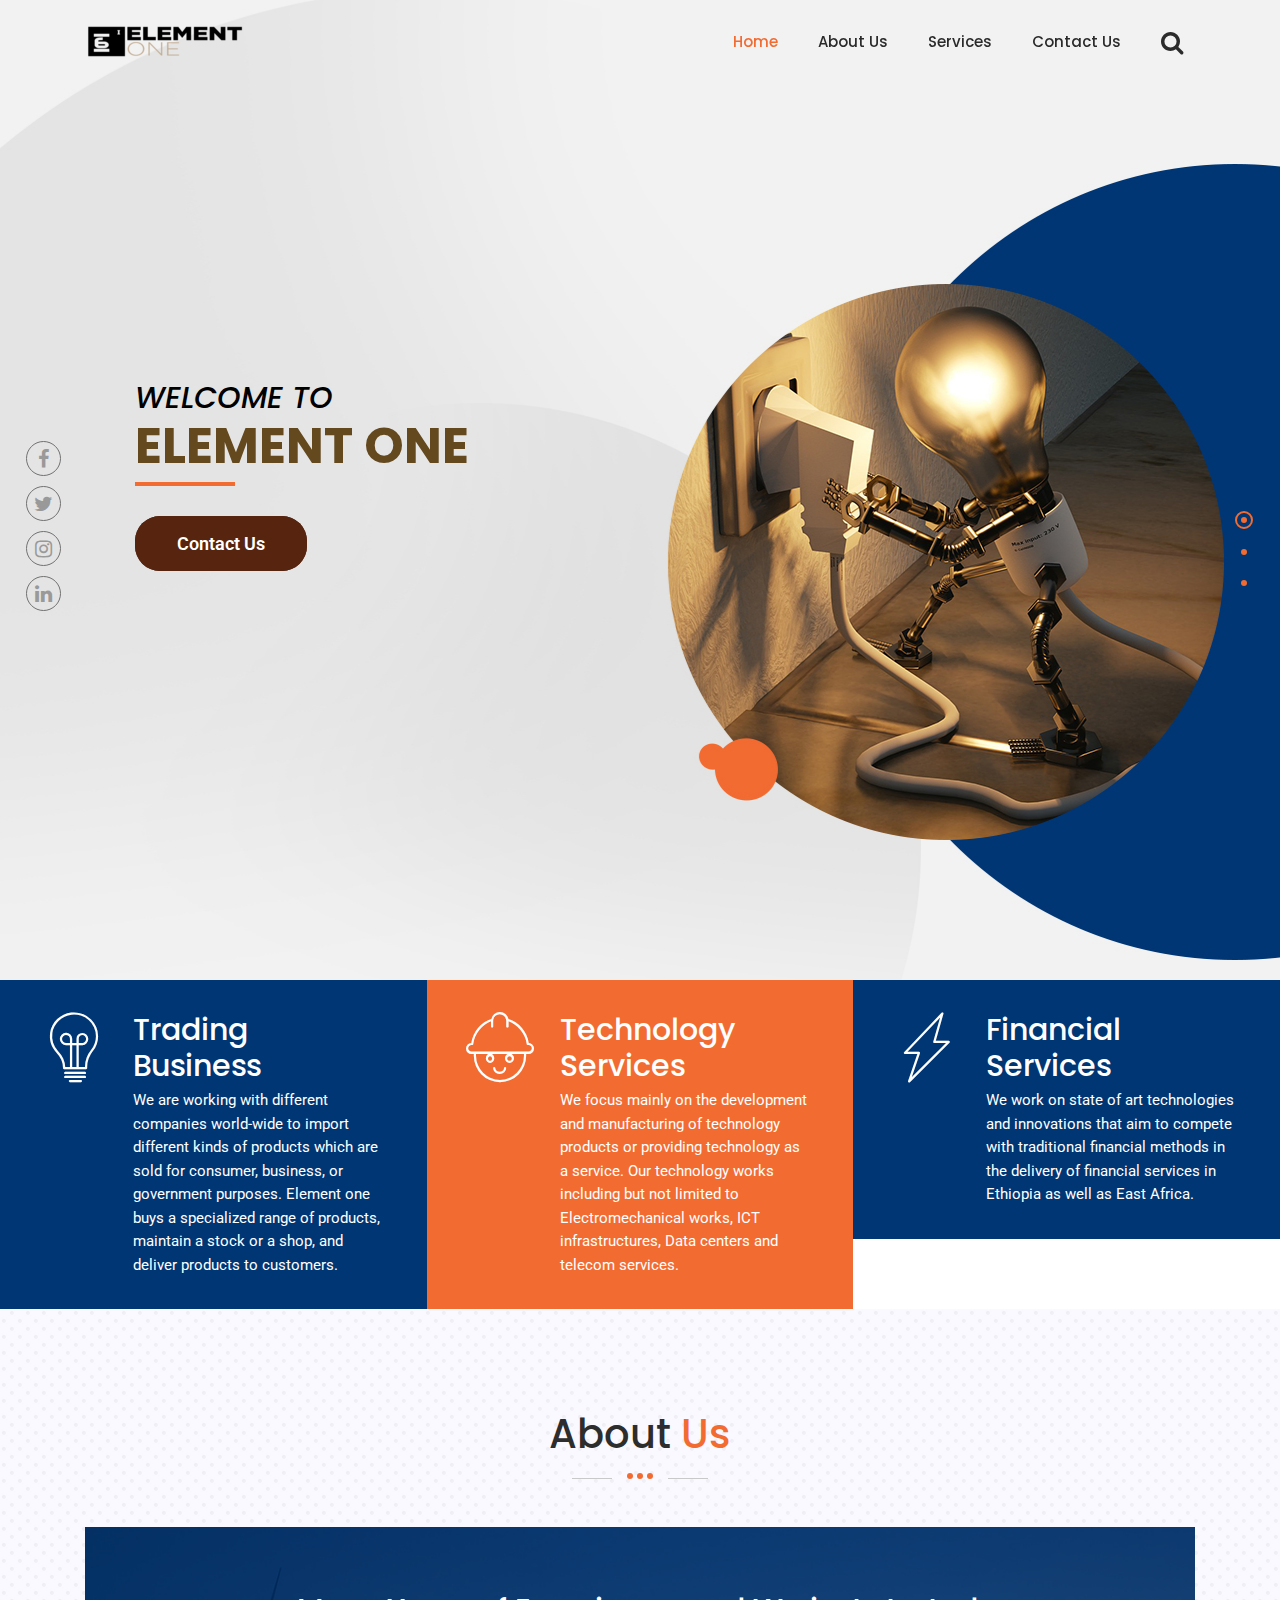
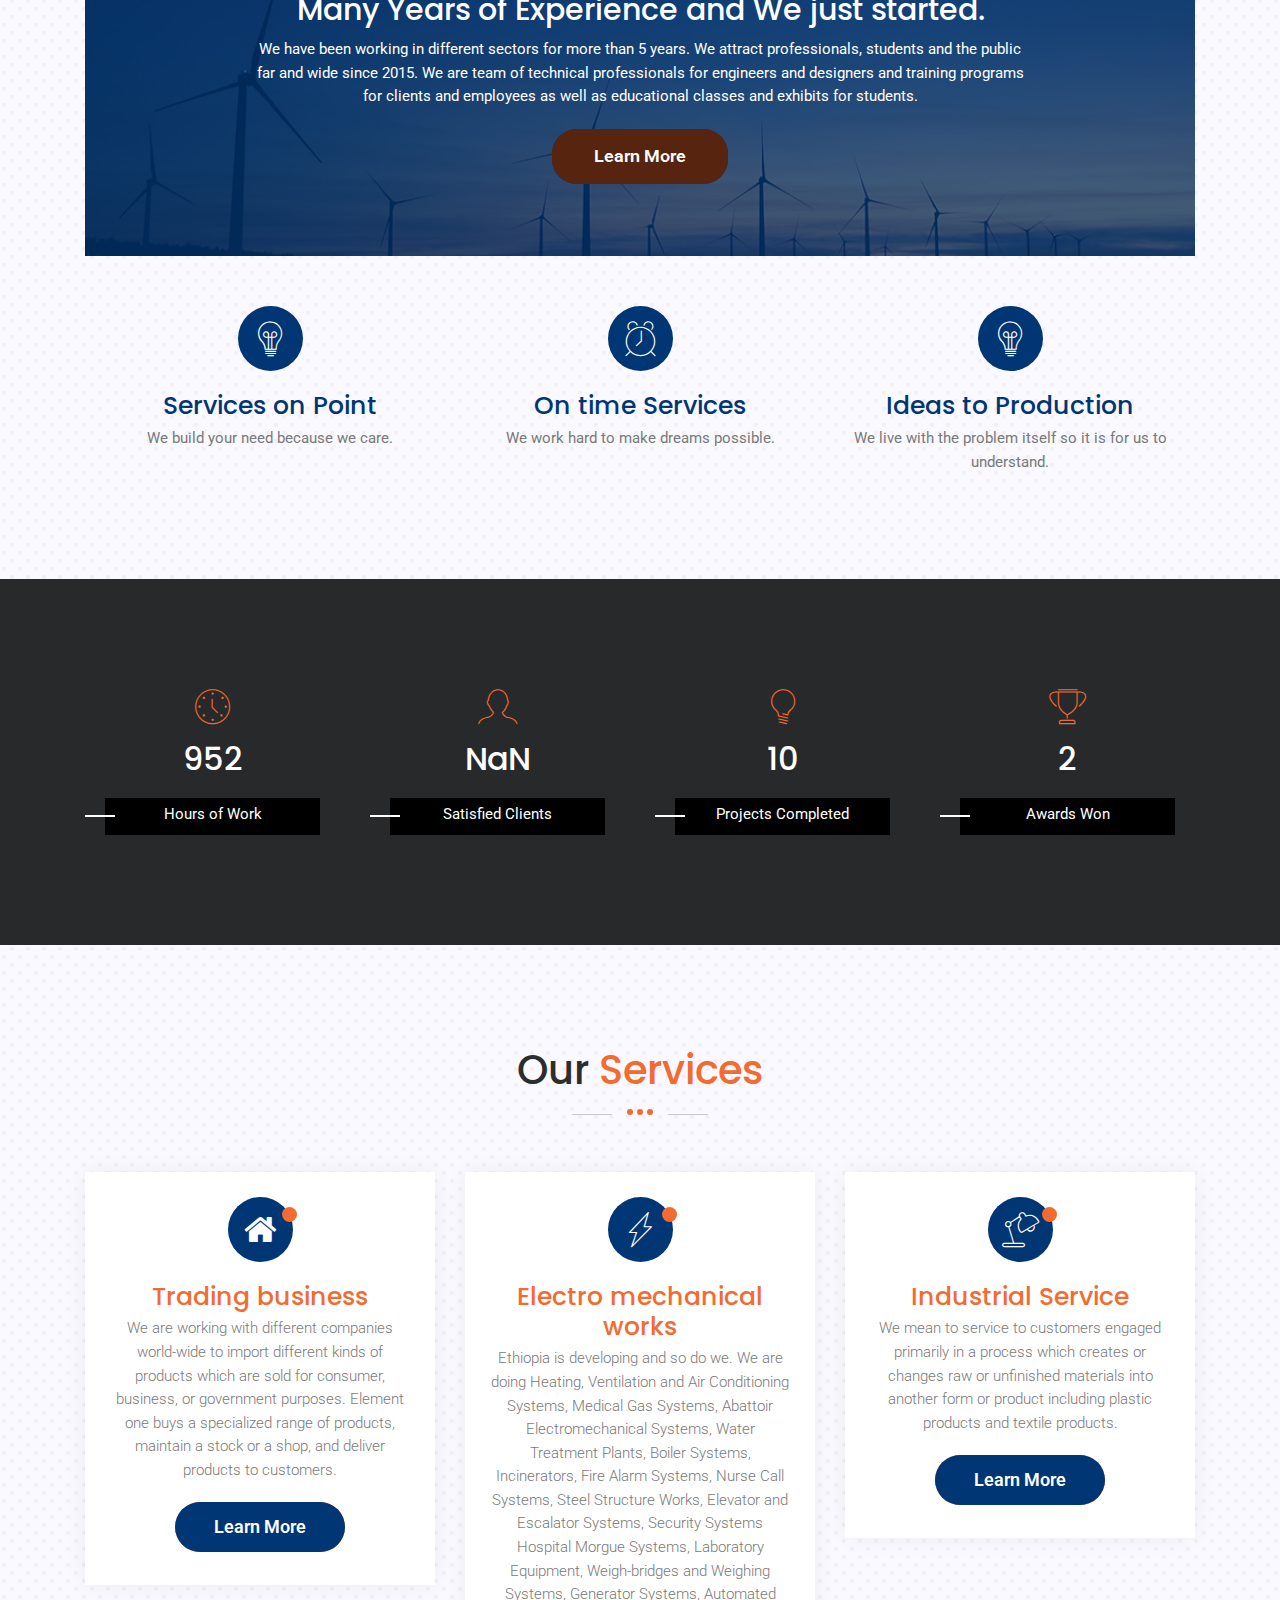
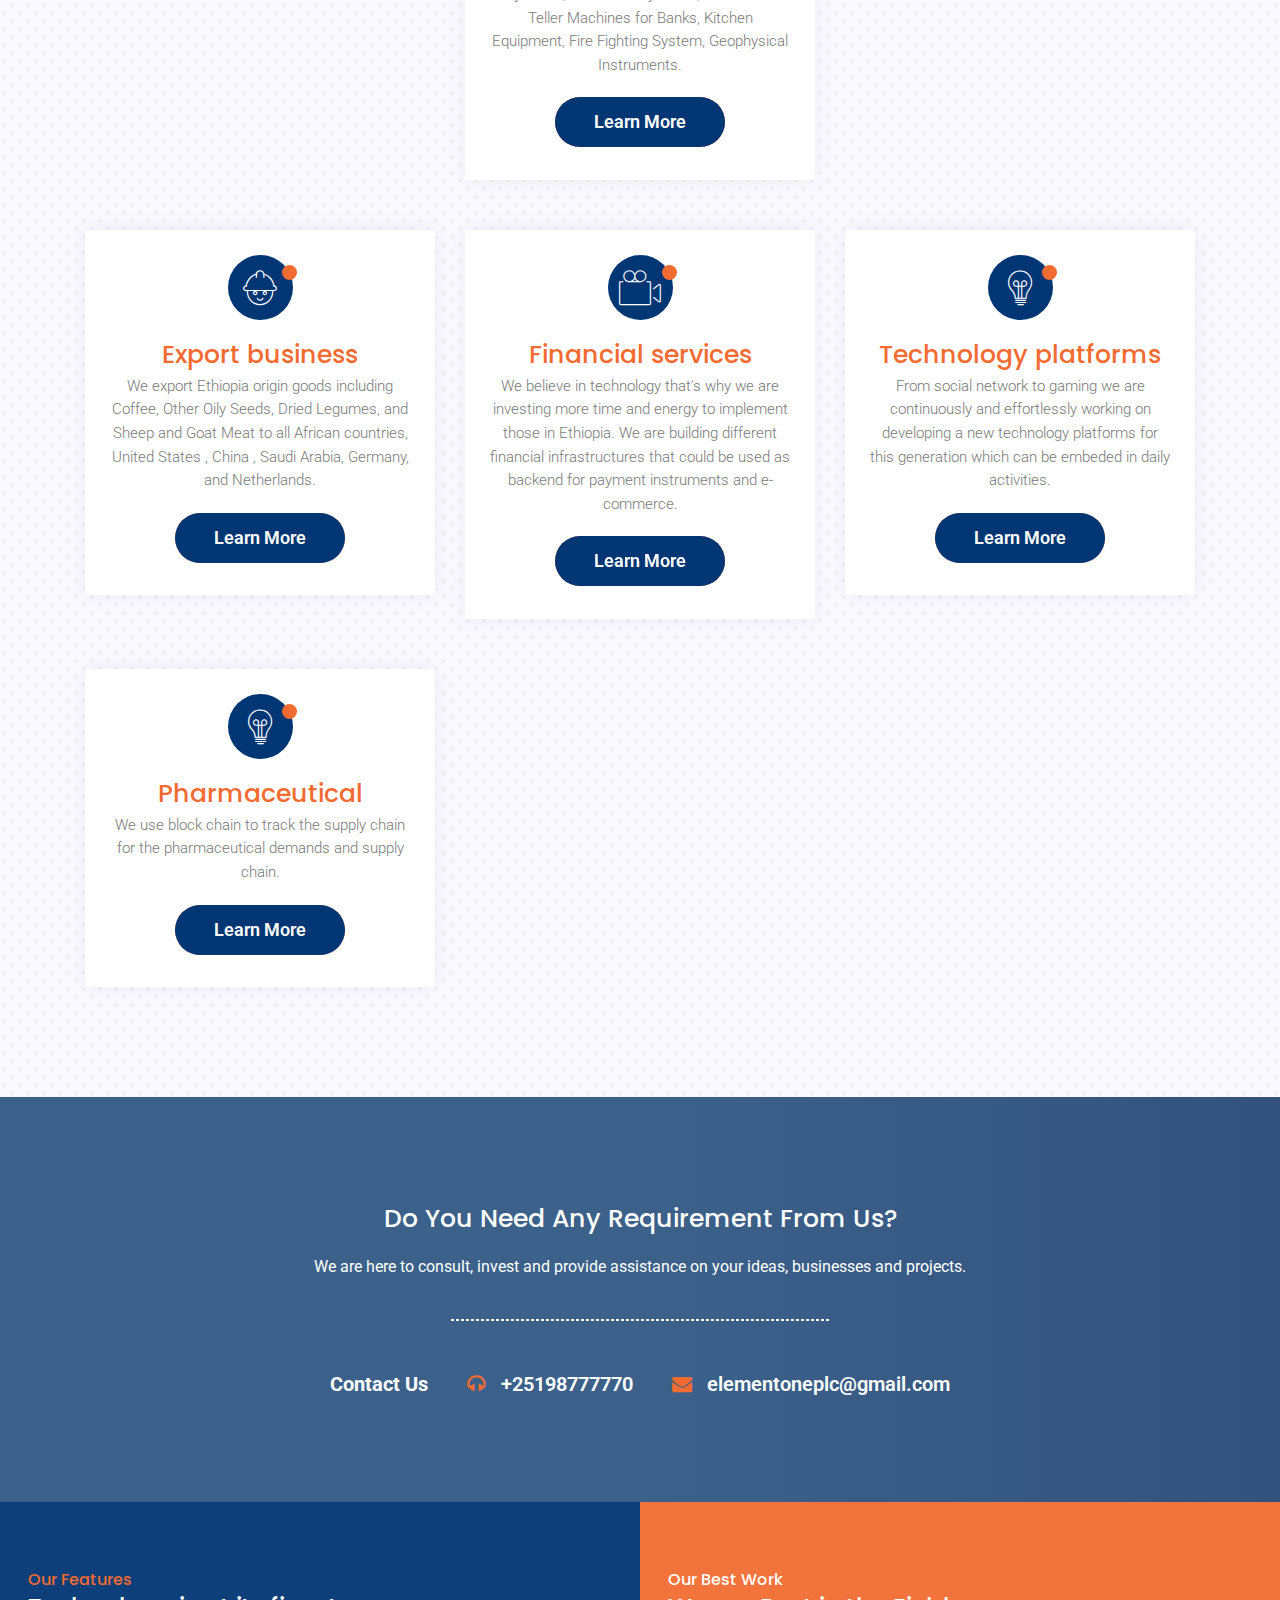
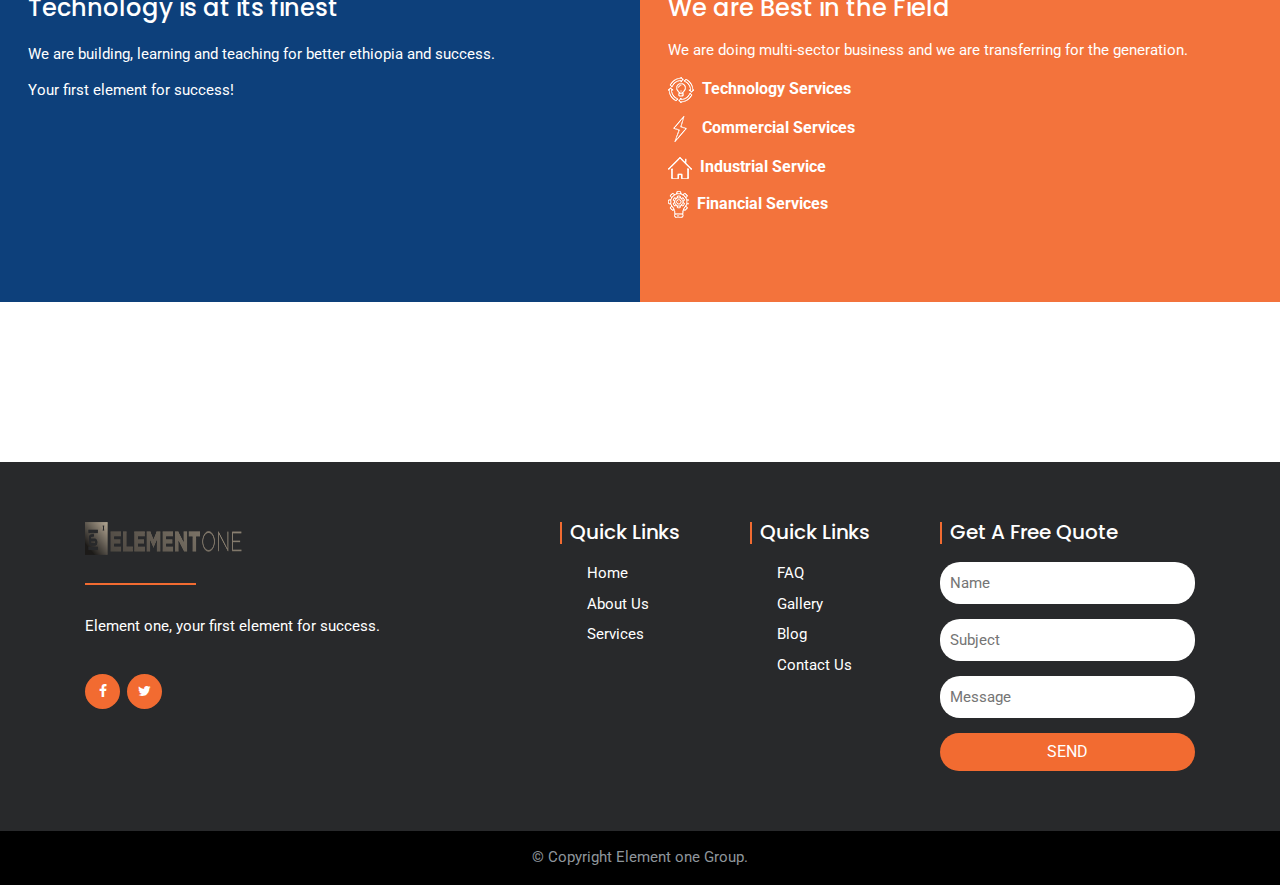
<file: index.html>
<!DOCTYPE html>
<html lang="en">
<head>
<meta charset="utf-8">
<meta http-equiv="X-UA-Compatible" content="IE=edge">
<meta name="viewport" content="width=device-width, initial-scale=1">
<!-- The above 3 meta tags *must* come first in the head; any other head content must come *after* these tags -->
<title>Element one Group</title>
<!-- Bootstrap CSS -->
<link href="https://maxcdn.bootstrapcdn.com/bootstrap/3.3.7/css/bootstrap.min.css" rel="stylesheet">
<!-- Bootstrap CSS -->
<link href="css/bootstrap.min.css" rel="stylesheet">
<!-- Custom CSS -->
<link href="css/style.css" rel="stylesheet">
<!-- Favicon -->
<link rel="shortcut icon" type="image/x-icon" href="images/element-footer.png">
<!-- HTML5 shim and Respond.js for IE8 support of HTML5 elements and media queries -->
<!-- WARNING: Respond.js doesn't work if you view the page via file:// -->
<!--[if lt IE 9]>
      <script src="https://oss.maxcdn.com/html5shiv/3.7.3/html5shiv.min.js"></script>
      <script src="https://oss.maxcdn.com/respond/1.4.2/respond.min.js"></script>
    <![endif]-->
</head>

<body>
<!-- Pre Loader -->
<div id="preloader">
  <div id="loader"></div>
</div>
<!--  header top start  -->
<header class="header-section">
  <div class="header-bottomarea">
    <div class="container">
      <div class="header-bottom"> 
        <!-- Header Logo --> 
        <a href="index.html" class="header-logo"><img src="images/element-logo.png" alt=""> </a> 
        <!--// Header Logo --> 
        <!-- Main Navigation -->
        <nav class="in-navigation">
          <ul>
            <li class="active"><a href="index.html">Home</a></li>
            <li><a href="about-us.html">About Us</a></li>
            <!-- <li class="in-dropdown"><a href="javascript:void(0)">Pages</a>
              <ul class="dropdown">
                <li><a href="about-us.html">About Us</a></li>
                <li><a href="gallery.html">Gallery</a></li>
                <li><a href="our-team.html">Our Team</a></li>
                <li><a href="faq.html">FAQ</a></li>
                <li><a href="testimonials.html">Testimonials</a></li>
                <li><a href="404.html">404</a></li>
              </ul>
            </li> -->
            <li><a href="services.html">Services</a>
              <!-- <ul>
                <li><a href="services.html">Services</a></li>
                <li><a href="service-details.html">Service Details</a></li>
              </ul> -->
            </li>
            <!-- <li ><a href="blog.html">Blog</a>
               <ul>
                <li><a href="blog.html">Blog</a></li>
                <li><a href="blog-details.html">Blog Details</a></li>
              </ul> 
            </li> -->
            <li><a href="contact-us.html">Contact Us</a></li>
          </ul>
        </nav>
        <!--// Main Navigation --> 
        <!-- Header Search -->
        <div class="header-search">
          <button class="header-searchtrigger"><i class="fa fa-search"></i></button>
          <form class="header-searchbox" action="#">
            <input placeholder="Search..." type="text">
            <button type="submit"><i class="fa fa-search"></i></button>
          </form>
        </div>
        <!--// Header Search --> 
      </div>
    </div>
  </div>
  <div class="mobile-menu-wrapper clearfix">
    <div class="container">
      <div class="mobile-menu"></div>
    </div>
  </div>
</header>
<!-- Banner Wrapper Start --> 
<!--main slider-->
<section class="main-slider">
  <div class="main-slider-carousel owl-carousel owl-theme">
    <div class="slide" style="background-image:url(images/slide-1.jpg)">
      <div class="container">
        <ul class="social-links d-none d-xl-block">
          <li><a class="fa fa-facebook" href="#"></a></li>
          <li><a class="fa fa-twitter" href="#"></a></li>
          <li><a class="fa fa-instagram" href="#"></a></li>
          <li><a class="fa fa-linkedin" href="#"></a></li>
          <!-- <li><a class="fa fa-google-plus" href="#"></a></li> -->
        </ul>
        <div class="content">
          <h1>Welcome To<span>Element one</span></h1>
          <p>Element one Group is multi-sector business services company established in Ethiopia.</p>
          <div class="tp-btn"> <a href="contact-us.html" data-text="Contact Us" class="theme-button-one bttn color-one"><span>Contact Us</span></a> </div>
        </div>
      </div>
    </div>
    <div class="slide" style="background-image:url(images/banner-1.jpg)">
      <div class="container">
        <ul class="social-links d-none d-xl-block">
          <li><a class="fa fa-facebook" href="#"></a></li>
          <li><a class="fa fa-twitter" href="#"></a></li>
          <li><a class="fa fa-instagram" href="#"></a></li>
          <li><a class="fa fa-linkedin" href="#"></a></li>
          <!-- <li><a class="fa fa-google-plus" href="#"></a></li> -->
        </ul>
        <div class="content">
          <h1>Welcome To<span>Element one</span></h1>
          <p>Element one Group is multi-sector business services company established in Ethiopia.</p>
          <div class="tp-btn"> <a href="contact-us.html" data-text="Contact Us" class="theme-button-one bttn color-one"><span>Contact Us</span></a> </div>
        </div>
      </div>
    </div>
    <div class="slide" style="background-image:url(images/banner-3.jpg)">
      <div class="container">
        <ul class="social-links d-none d-xl-block">
          <li><a class="fa fa-facebook" href="#"></a></li>
          <li><a class="fa fa-twitter" href="#"></a></li>
          <li><a class="fa fa-instagram" href="#"></a></li>
          <li><a class="fa fa-linkedin" href="#"></a></li>
          <!-- <li><a class="fa fa-google-plus" href="#"></a></li> -->
        </ul>
        <div class="content">
          <h1>Welcome To<span>Element one</span></h1>
          <p>Element one Group is multi-sector business services company established in Ethiopia.</p>
          <div class="tp-btn"> <a href="contact-us.html" data-text="Contact Us" class="theme-button-one bttn color-one"><span>Contact Us</span></a> </div>
        </div>
      </div>
    </div>
  </div>
</section>
<!-- main slider end --> 
<!-- Features Section Start -->
<div class="features-wrapper">
  <div class="container-fluid">
    <div class="row">
      <div class="col-sm-4 no-padding">
        <div class="single-feature-service">
          <div class="services-icon"><i class="bi bi-bulb"></i></div>
          <div class="service-content" >
            <h3>Trading Business</h3>
            <p>We are working with different companies world-wide to import different kinds of products which are sold for consumer, business, or government purposes. Element one buys a specialized range of products, maintain a stock or a shop, and deliver products to customers.</p>
          </div>
        </div>
      </div>
      <div class="col-sm-4 no-padding">
        <div class="single-feature-service two">
          <div class="services-icon"><i class="bi bi-worker-cap"></i></div>
          <div class="service-content" >
            <h3>Technology Services</h3>
            <p>We focus mainly on the development and manufacturing of technology products or providing technology as a service. Our technology works including but not limited to Electromechanical works, ICT infrastructures, Data centers and telecom services.</p>
          </div>
        </div>
      </div>
      <div class="col-sm-4 no-padding">
        <div class="single-feature-service three">
          <div class="services-icon"><i class="bi bi-spark"></i></div>
          <div class="service-content" >
            <h3>Financial Services</h3>
            <p>We work on state of art technologies and innovations that aim to compete with traditional financial methods in the delivery of financial services in Ethiopia as well as East Africa.</p>
          </div>
        </div>
      </div>
    </div>
  </div>
</div>
<!-- Features Section End --> 
<!-- About Us area -->
<section id="about-us" class="about-wrapper">
  <div class="container">
    <div class="section_heading">
      <h2>About <span>Us</span></h2>
      <div class="separator">
        <ul>
          <li></li>
          <li></li>
          <li></li>
        </ul>
      </div>
    </div>
    <div class="row">
      <div class="col-sm-12">
        <div class="home-about-inner">
          <h2>Many Years of Experience and We just started.</h2>
          <p>We have been working in different sectors for more than 5 years. We attract professionals, students and the public far and wide since 2015. We are team of technical professionals for engineers and designers and training programs for clients and employees as well as educational classes and exhibits for students.</p>
          <a href="contact-us.html" data-text="Learn More" class="theme-button-one bttn color-one"><span>Learn More</span></a> </div>
      </div>
      <div class="col-sm-12">
        <div class="col-xl-4 col-lg-6 col-md-6 col-sm-12">
          <div class="single-about-service">
            <div class="about-services-icon"> <i class="bi bi-bulb"></i></div>
            <div class="about-service-content" >
              <h3>Services on Point</h3>
              <p>We build your need because we care.</p>
            </div>
          </div>
        </div>
        <div class="col-xl-4 col-lg-6 col-md-6 col-sm-12">
          <div class="single-about-service">
            <div class="about-services-icon"> <i class="bi bi-alarm-clock"></i></div>
            <div class="about-service-content" >
              <h3>On time Services</h3>
              <p>We work hard to make dreams possible.</p>
            </div>
          </div>
        </div>
        <div class="col-xl-4 col-lg-6 col-md-6 col-sm-12">
          <div class="single-about-service">
            <div class="about-services-icon"> <i class="bi bi-bulb"></i></div>
            <div class="about-service-content" >
              <h3>Ideas to Production</h3>
              <p>We live with the problem itself so it is for us to understand.</p>
            </div>
          </div>
        </div>
      </div>
    </div>
  </div>
</section>
<!-- Our counters -->
<div class="counter-wrapper">
  <div id="counter">
    <div class="container">
      <div class="row">
        <div class="col-lg-3 col-md-6 col-sm-6">
          <div class="work-statistics text-center"> <i class="icon icon-clock stat-icon" aria-hidden="true"></i>
            <h3 class="Count">5325</h3>
            <span class="fun-line"></span>
            <p>Hours of Work</p>
          </div>
          <!-- end work-statistics  --> 
        </div>
        <!-- end col-md-3  -->
        <div class="col-lg-3 col-md-6 col-sm-6">
          <div class="work-statistics text-center"> <i class="icon icon-profile-male stat-icon" aria-hidden="true"></i>
            <h3 class="Count">29+</h3>
            <span class="fun-line"></span>
            <p>Satisfied Clients</p>
          </div>
          <!-- end work-statistics  --> 
        </div>
        <!-- end col-md-3  -->
        <div class="col-lg-3 col-md-6 col-sm-6">
          <div class="work-statistics text-center"> <i class="icon icon-lightbulb stat-icon" aria-hidden="true"></i>
            <h3 class="Count">53</h3>
            <span class="fun-line"></span>
            <p>Projects Completed</p>
          </div>
          <!-- end work-statistics  --> 
        </div>
        <!-- end col-md-3  -->
        <div class="col-lg-3 col-md-6 col-sm-6">
          <div class="work-statistics text-center"> <i class="icon icon-trophy stat-icon" aria-hidden="true"></i>
            <h3 class="Count">9</h3>
            <span class="fun-line"></span>
            <p>Awards Won</p>
          </div>
          <!-- end work-statistics  --> 
        </div>
        <!-- end col-md-3  --> 
      </div>
      <!-- end row  --> 
    </div>
    <!-- end container-fluid  --> 
  </div>
  <!-- end counter  --> 
</div>
<!-- Our Services Wrapper -->
<section class="services-wrapper">
  <div class="container">
    <div class="section_heading">
      <h2>Our <span>Services</span></h2>
      <div class="separator">
        <ul>
          <li></li>
          <li></li>
          <li></li>
        </ul>
      </div>
    </div>
    <div class="clearfix"></div>
    <div class="row">
      <div class="col-xl-4 col-lg-6 col-md-6 col-sm-12">
        <div class="single-service-content">
          <div class="single-services-icon"><i class="fa fa-home"></i></div>
          <h3>Trading business</h3>
          <p>We are working with different companies world-wide to import different kinds of products which are sold for consumer,
          business, or government purposes. Element one buys a specialized range of products, maintain a stock or a shop, and
          deliver products to customers. </p>
          <a href="contact-us.html" data-text="Learn More" class="theme-button-one bttn color-one"><span>Learn More</span></a> </div>
      </div>
      <div class="col-xl-4 col-lg-6 col-md-6 col-sm-12">
        <div class="single-service-content">
          <div class="single-services-icon"><i class="bi bi-spark"></i></div>
          <h3>Electro mechanical works</h3>
          <p>Ethiopia is developing and so do we. We are doing Heating, Ventilation and Air Conditioning Systems, Medical Gas Systems, Abattoir Electromechanical Systems, Water
          Treatment Plants, Boiler Systems, Incinerators, Fire Alarm Systems, Nurse Call Systems, Steel Structure Works, Elevator
          and Escalator Systems, Security Systems Hospital Morgue Systems, Laboratory Equipment, Weigh-bridges and Weighing
          Systems, Generator Systems, Automated Teller Machines for Banks, Kitchen Equipment, Fire Fighting System, Geophysical
          Instruments.  </p>
          <a href="contact-us.html" data-text="Learn More" class="theme-button-one bttn color-one"><span>Learn More</span></a> </div>
      </div>
      <div class="col-xl-4 col-lg-6 col-md-6 col-sm-12">
        <div class="single-service-content">
          <div class="single-services-icon"><i class="bi bi-table-lamp"></i></div>
          <h3>Industrial Service</h3>
          <p>We mean to service to customers engaged primarily in a process which creates or changes raw or unfinished materials into
          another form or product including plastic products and textile products. </p>
          <a href="contact-us.html" data-text="Learn More" class="theme-button-one bttn color-one"><span>Learn More</span></a> </div>
      </div>
      <div class="col-xl-4 col-lg-6 col-md-6 col-sm-12">
        <div class="single-service-content">
          <div class="single-services-icon"><i class="bi bi-worker-cap"></i></div>
          <h3>Export business</h3>
          <p>We export Ethiopia origin goods including Coffee, Other Oily Seeds, Dried Legumes, and Sheep and Goat Meat to all African countries, United States , China , Saudi Arabia, Germany, and Netherlands.
          </p>
          <a href="contact-us.html" data-text="Learn More" class="theme-button-one bttn color-one"><span>Learn More</span></a> </div>
      </div>
      <div class="col-xl-4 col-lg-6 col-md-6 col-sm-12">
        <div class="single-service-content">
          <div class="single-services-icon"><i class="bi bi-video-cam"></i></div>
          <h3>Financial services</h3>
          <p>We believe in technology that's why we are investing more time and energy to implement those in Ethiopia. We are building different financial infrastructures that could be used as backend for payment instruments and e-commerce. </p>
          <a href="contact-us.html" data-text="Learn More" class="theme-button-one bttn color-one"><span>Learn More</span></a> </div>
      </div>
      <div class="col-xl-4 col-lg-6 col-md-6 col-sm-12">
        <div class="single-service-content">
          <div class="single-services-icon"><i class="bi bi-bulb"></i></div>
          <h3>Technology platforms</h3>
          <p>From social network to gaming we are continuously and effortlessly working on developing a new technology platforms for this generation which can be embeded in daily activities. </p>
          <a href="contact-us.html" data-text="Learn More" class="theme-button-one bttn color-one"><span>Learn More</span></a> </div>
      </div>
            <div class="col-xl-4 col-lg-6 col-md-6 col-sm-12">
              <div class="single-service-content">
                <div class="single-services-icon"><i class="bi bi-bulb"></i></div>
                <h3>Pharmaceutical</h3>
                <p>We use block chain to track the supply chain for the pharmaceutical demands and supply chain. </p>
                <a href="contact-us.html" data-text="Learn More" class="theme-button-one bttn color-one"><span>Learn More</span></a>
              </div>
            </div>
    </div>
  </div>
</section>
<!-- Our Services Wrapper End --> 
<!-- CTA Wrapper Start -->
<section class="cta-wrapper">
  <div class="container">
    <div class="col col-lg-12">
      <div class="cta-text">
        <h3>Do you need any requirement from us?</h3>
        <p>We are here to consult, invest and provide assistance on your ideas, businesses and projects.</p>
        <span class="line"></span>
        <ul>
          <li>Contact Us</li>
          <li><i class="fa fa-headphones"></i> +25198777770</li>
          <li><i class="fa fa-envelope"></i> elementoneplc@gmail.com</li>
        </ul>
      </div>
    </div>
  </div>
</section>
<!-- CTA Wrapper End -->
<!-- Our Team Wrapper Start -->
<!-- <section class="our-team-wrapper">
  <div class="container">
    <div class="section_heading">
      <h2>Our <span>Team</span></h2>
      <div class="separator">
        <ul>
          <li></li>
          <li></li>
          <li></li>
        </ul>
      </div>
    </div>
    <div class="row">
      <div class="col-lg-3 col-md-6 col-sm-6">
        <div class="team-member">
          <div class="team-thumb"> <img src="http://via.placeholder.com/290x290/000/fff" alt="" class="img-fluid">
            <div class="team-social">
              <ul class="global-list">
                <li><a href="#" tabindex="-1"><i class="fa fa-pinterest-p"></i></a></li>
                <li><a href="#" tabindex="-1"><i class="fa fa-google-plus"></i></a></li>
                <li><a href="#" tabindex="-1"><i class="fa fa-instagram"></i></a></li>
                <li><a href="#" tabindex="-1"><i class="fa fa-twitter"></i></a></li>
                <li><a href="#" tabindex="-1"><i class="fa fa-facebook"></i></a></li>
              </ul>
            </div>
          </div>
          <div class="team-info">
            <h2>Israel Goytom</h2>
            <span>CEO</span> </div>
        </div>
      </div>
      <div class="col-lg-3 col-md-6 col-sm-6">
        <div class="team-member">
          <div class="team-thumb"> <img src="http://via.placeholder.com/290x290/000/fff" alt="" class="img-fluid">
            <div class="team-social">
              <ul class="global-list">
                <li><a href="#" tabindex="-1"><i class="fa fa-pinterest-p"></i></a></li>
                <li><a href="#" tabindex="-1"><i class="fa fa-google-plus"></i></a></li>
                <li><a href="#" tabindex="-1"><i class="fa fa-instagram"></i></a></li>
                <li><a href="#" tabindex="-1"><i class="fa fa-twitter"></i></a></li>
                <li><a href="#" tabindex="-1"><i class="fa fa-facebook"></i></a></li>
              </ul>
            </div>
          </div>
          <div class="team-info">
            <h2>Nael </h2>
            <span>CTO</span> </div>
        </div>
      </div>
      <div class="col-lg-3 col-md-6 col-sm-6">
        <div class="team-member">
          <div class="team-thumb"> <img src="http://via.placeholder.com/290x290/000/fff" alt="" class="img-fluid">
            <div class="team-social">
              <ul class="global-list">
                <li><a href="#" tabindex="-1"><i class="fa fa-pinterest-p"></i></a></li>
                <li><a href="#" tabindex="-1"><i class="fa fa-google-plus"></i></a></li>
                <li><a href="#" tabindex="-1"><i class="fa fa-instagram"></i></a></li>
                <li><a href="#" tabindex="-1"><i class="fa fa-twitter"></i></a></li>
                <li><a href="#" tabindex="-1"><i class="fa fa-facebook"></i></a></li>
              </ul>
            </div>
          </div>
          <div class="team-info">
            <h2>Ishac Kedir</h2>
            <span>Field Supervisor</span> </div>
        </div>
      </div>
      <div class="col-lg-3 col-md-6 col-sm-6">
        <div class="team-member">
          <div class="team-thumb"> <img src="http://via.placeholder.com/290x290/000/fff" alt="" class="img-fluid">
            <div class="team-social">
              <ul class="global-list">
                <li><a href="#" tabindex="-1"><i class="fa fa-pinterest-p"></i></a></li>
                <li><a href="#" tabindex="-1"><i class="fa fa-google-plus"></i></a></li>
                <li><a href="#" tabindex="-1"><i class="fa fa-instagram"></i></a></li>
                <li><a href="#" tabindex="-1"><i class="fa fa-twitter"></i></a></li>
                <li><a href="#" tabindex="-1"><i class="fa fa-facebook"></i></a></li>
              </ul>
            </div>
          </div>
          <div class="team-info">
            <h2>Bereket Teklay</h2>
            <span>Business Developer</span> </div>
        </div>
        <h3> And More Amazing People</h3>
      </div>
      
    </div>
  </div>
</section> -->
<!-- Our Team Wrapper End --> 
<!-- Latest Projects Start -->

<!-- Latest Projects End --> 
<!-- Pricing Wrapper Start -->
<!-- <section class="pricing-wrapper">
  <div class="container">
    <div class="section_heading">
      <h2>Our <span>Pricing</span></h2>
      <div class="separator">
        <ul>
          <li></li>
          <li></li>
          <li></li>
        </ul>
      </div>
    </div>
    <div class="row">
      <div class="col-lg-12 col-md-12 col-sm-12 col-xs-12 content_sec">
        <div class="row">
          <div class="col-lg-4 col-md-4 col-sm-12 col-xs-12 price_card">
            <div class="plan-title">
              <h4>Personal</h4>
              <div class="separator">
                <ul>
                  <li></li>
                  <li></li>
                  <li></li>
                </ul>
              </div>
            </div>
            <div class="price_amount"> From<strong>$9</strong>/mo </div>
            <div class="features">
              <ul>
                <li>One Feature</li>
                <li class="deactive">Another Feature</li>
                <li class="deactive">More Feature</li>
                <li class="deactive">Extra Feature</li>
              </ul>
            </div>
            <div class="purchase"> <a class="purchase_now" href="javascript:void(0)" title="Purchase Now">Purchase Now</a> </div>
          </div>
          <div class="col-lg-4 col-md-4 col-sm-12 col-xs-12 price_card ultimate">
            <div class="plan-title">
              <h4>Ultimate</h4>
              <div class="separator">
                <ul>
                  <li></li>
                  <li></li>
                  <li></li>
                </ul>
              </div>
            </div>
            <div class="price_amount"> From<strong>$199</strong>/mo </div>
            <div class="features">
              <ul>
                <li>One Feature</li>
                <li>Another Feature</li>
                <li>More Feature</li>
                <li>Extra Feature</li>
              </ul>
            </div>
            <div class="purchase"> <a class="purchase_now" href="javascript:void(0)" title="Purchase Now">Purchase Now</a> </div>
          </div>
          <div class="col-lg-4 col-md-4 col-sm-12 col-xs-12 price_card">
            <div class="plan-title">
              <h4>Business</h4>
              <div class="separator">
                <ul>
                  <li></li>
                  <li></li>
                  <li></li>
                </ul>
              </div>
            </div>
            <div class="price_amount"> From<strong>$99</strong>/mo </div>
            <div class="features">
              <ul>
                <li>One Feature</li>
                <li>Another Feature</li>
                <li>More Feature</li>
                <li class="deactive">Extra Feature</li>
              </ul>
            </div>
            <div class="purchase"> <a class="purchase_now" href="javascript:void(0)" title="Purchase Now">Purchase Now</a> </div>
          </div>
        </div>
      </div>
    </div>
  </div>
</section> -->
<!-- Pricing Wrapper End --> 
<!-- Electric Repair Start -->
<div class="electric-repair-services">
  <div class="container-fluid">
    <div class="row">
      <div class="election-repair-main">
        <div class="col-sm-6 no-padding">
          <div class="election-repair election-repair-img1">
            <div class="electric-repair-left">
              <h3>Our Features <span>Technology is at its finest</span></h3>
              <p>We are building, learning and teaching for better ethiopia and success.</p>
              <p>Your first element for success!</p>
            </div>
          </div>
        </div>
        <div class="col-sm-6 no-padding">
          <div class="election-repair election-repair-img2">
            <div class="electric-repair-right">
              <h3>Our Best Work <span>We are Best in the Field</span></h3>
              <p>We are doing multi-sector business and we are transferring for the generation. </p>
              <ul>
                <li><img src="images/election-repair-icon1.png" alt="">Technology Services</li>
                <li><img src="images/election-repair-icon2.png" alt="">Commercial Services</li>
                <li><img src="images/election-repair-icon3.png" alt="">Industrial Service</li>
                <li><img src="images/election-repair-icon4.png" alt="">Financial Services</li>
              </ul>
            </div>
          </div>
        </div>
      </div>
    </div>
  </div>
</div>
<!-- Electric Repair End --> 
<!-- Testimonials Wrapper Start -->
<!-- <section class="testimonials-wrapper">
  <div class="container">
    <div class="section_heading">
      <h2>What Our <span>Client Say</span></h2>
      <div class="separator">
        <ul>
          <li></li>
          <li></li>
          <li></li>
        </ul>
      </div>
    </div>
    <div class="two-item-carousel owl-carousel owl-theme">
	<div class="single-testimonial-item text-center">
  <div class="quote-icon"> <span class="fa fa-quote-left"></span> </div>
  <div class="inner-content">
    <div class="client-info">
      <h3>Shelly Johnson</h3>
      <span>California</span> </div>
    <div class="img-box"> <img src="images/testimonials1.png" alt=""> </div>
    <div class="text-box">
      <p>Lorem ipsum dolor sit amet, consectetur adipisicing elit. Aliquam cumque, cupiditate debitis dolorem.</p>
    </div>
  </div>
</div>
<div class="single-testimonial-item text-center">
  <div class="quote-icon"> <span class="fa fa-quote-left"></span> </div>
  <div class="inner-content">
    <div class="client-info">
      <h3>Shelly Johnson</h3>
      <span>California</span> </div>
    <div class="img-box"> <img src="images/testimonials2.png" alt=""> </div>
    <div class="text-box">
      <p>Lorem ipsum dolor sit amet, consectetur adipisicing elit. Aliquam cumque, cupiditate debitis dolorem.</p>
    </div>
  </div>
</div>
<div class="single-testimonial-item text-center">
  <div class="quote-icon"> <span class="fa fa-quote-left"></span> </div>
  <div class="inner-content">
    <div class="client-info">
      <h3>Shelly Johnson</h3>
      <span>California</span> </div>
    <div class="img-box"> <img src="images/testimonials3.png" alt=""> </div>
    <div class="text-box">
      <p>Lorem ipsum dolor sit amet, consectetur adipisicing elit. Aliquam cumque, cupiditate debitis dolorem.</p>
    </div>
  </div>
</div>
<div class="single-testimonial-item text-center">
  <div class="quote-icon"> <span class="fa fa-quote-left"></span> </div>
  <div class="inner-content">
    <div class="client-info">
      <h3>Shelly Johnson</h3>
      <span>California</span> </div>
    <div class="img-box"> <img src="images/testimonials2.png" alt=""> </div>
    <div class="text-box">
      <p>Lorem ipsum dolor sit amet, consectetur adipisicing elit. Aliquam cumque, cupiditate debitis dolorem.</p>
    </div>
  </div>
</div>
<div class="single-testimonial-item text-center">
  <div class="quote-icon"> <span class="fa fa-quote-left"></span> </div>
  <div class="inner-content">
    <div class="client-info">
      <h3>Shelly Johnson</h3>
      <span>California</span> </div>
    <div class="img-box"> <img src="images/testimonials1.png" alt=""> </div>
    <div class="text-box">
      <p>Lorem ipsum dolor sit amet, consectetur adipisicing elit. Aliquam cumque, cupiditate debitis dolorem.</p>
    </div>
  </div>
</div>
    </div>
  </div>
</section> -->
<!-- Testimonials Wrapper End --> 
<!-- Blog Wrapper Start
<section class="blog-wrapper">
  <div class="container">
    <div class="section_heading">
      <h2>Our <span>Blog</span></h2>
      <div class="separator">
        <ul>
          <li></li>
          <li></li>
          <li></li>
        </ul>
      </div>
    </div>
    <div class="row">
      <div class="col-lg-4 col-md-6">
        <div class="item blog_card">
          <div class="post-img"> <img src="http://via.placeholder.com/600x400/000/fff" alt="">
            <div class="posted_on"> <span class="date">19</span> <span class="month">July</span> </div>
          </div>
          <div class="post-detail">
            <h5><a href="blog-details.html">What is Lorem Ipsum?</a></h5>
            <div class="post-status">
              <ul>
                <li><i class="fa fa-folder"></i> <span><a href="javascript:void(0)">UI Developer</a></span></li>
                <li><i class="fa fa-comments-o"></i> <span>20</span></li>
              </ul>
            </div>
            <div class="description">
              <p>Lorem Ipsum has been the industry's standard dummy text ever since the 1500s, when an unknown printer took a galley of type and scrambled it to make a type specimen book.</p>
              <a href="blog-details.html" class="theme-button-one bttn color-one" data-text="Learn More"><span>Learn More</span></a> </div>
          </div>
        </div>
      </div>
      <div class="col-lg-4 col-md-6">
        <div class="item blog_card">
          <div class="post-img"> <img src="http://via.placeholder.com/600x400/000/fff" alt="">
            <div class="posted_on"> <span class="date">19</span> <span class="month">July</span> </div>
          </div>
          <div class="post-detail">
            <h5><a href="blog-details.html">Why do we use it?</a></h5>
            <div class="post-status">
              <ul>
                <li><i class="fa fa-folder"></i> <span><a href="javascript:void(0)">UI Developer</a></span></li>
                <li><i class="fa fa-comments-o"></i> <span>20</span></li>
              </ul>
            </div>
            <div class="description">
              <p>Lorem Ipsum has been the industry's standard dummy text ever since the 1500s, when an unknown printer took a galley of type and scrambled it to make a type specimen book.</p>
              <a href="blog-details.html" class="theme-button-one bttn color-one" data-text="Learn More"><span>Learn More</span></a> </div>
          </div>
        </div>
      </div>
      <div class="col-lg-4 col-md-6">
        <div class="item blog_card">
          <div class="post-img"> <img src="http://via.placeholder.com/600x400/000/fff" alt="">
            <div class="posted_on"><span class="date">19</span> <span class="month">July</span> </div>
          </div>
          <div class="post-detail">
            <h5><a href="blog-details.html">Where does it come?</a></h5>
            <div class="post-status">
              <ul>
                <li><i class="fa fa-folder"></i> <span><a href="javascript:void(0)">UI Developer</a></span></li>
                <li><i class="fa fa-comments-o"></i> <span>20</span></li>
              </ul>
            </div>
            <div class="description">
              <p>Lorem Ipsum has been the industry's standard dummy text ever since the 1500s, when an unknown printer took a galley of type and scrambled it to make a type specimen book.</p>
              <a href="blog-details.html" class="theme-button-one bttn color-one" data-text="Learn More"><span>Learn More</span></a> </div>
          </div>
        </div>
      </div>
    </div>
  </div>
</section> -->
<!-- Blog Wrapper End --> 
<!-- Clients Wrapper Start -->
<div class="clinets-wrapper">
  <div class="container">
    <div class="owl-carousel partners owl-theme">
      <!-- <div class="item"><img alt="" src="https://www.colimocity.com/images/logo-small.png"></div>
      <div class="item"><img alt="" src="images/partners-chapa.png"></div> -->
      <!-- <div class="item"><img alt="" src="images/partners-logo3.png"></div>
      <div class="item"><img alt="" src="images/partners-logo4.png"></div>
      <div class="item"><img alt="" src="images/partners-logo5.png"></div>
      <div class="item"><img alt="" src="images/partners-logo6.png"></div> -->
    </div>
  </div>
</div>
<!-- Clients Wrapper End --> 
<!-- Footer Wrapper Start -->
<footer class="footer-top">
  <div class="container">
    <div class="row">
      <div class="col-sm-6 col-lg-3 col-xl-5">
        <aside class="widget no-padding">
          <h3 class="widget-title one"><img alt="" src="images/element-footer.png"></h3>
          <div class="about-widget">
            <p>Element one, your first element for success.</p>
            <div class="social-icon"> <a class="fb" href="#"><i class="fa fa-facebook"></i></a> <a class="tw" href="#"><i class="fa fa-twitter"></i></a> </div>
          </div>
        </aside>
      </div>
      <div class="col-sm-6 col-lg-3 col-xl-2">
        <aside class="widget nav-widget">
          <h3 class="widget-title">Quick Links</h3>
          <ul>
            <li><a href="#">Home</a></li>
            <li><a href="#">About Us</a></li>
            <li><a href="#">Services</a></li>

          </ul>
        </aside>
      </div>
      <div class="col-sm-6 col-lg-3 col-xl-2">
        <aside class="widget nav-widget">
          <h3 class="widget-title">Quick Links</h3>
          <ul>
            <li><a href="#">FAQ</a></li>
            <li><a href="#">Gallery</a></li>
            <li><a href="#">Blog</a></li>
            <li><a href="#">Contact Us</a></li>
          </ul>
        </aside>
      </div>
      <div class="col-sm-6 col-lg-3 col-xl-3 bottom-form">
        <aside class="widget nav-widget">       
	   <h3 class="widget-title">Get a Free Quote</h3>
        <form action="#">
          <div class="form-group">
            <input name="name" placeholder="Name" type="text">
          </div>
          <div class="form-group">
            <input name="subject" placeholder="Subject" type="text">
          </div>
          <div class="form-group">
            <input name="message" placeholder="Message" type="text">
          </div>
          <button type="submit" class="btn">Send</button>
        </form>
		</aside>
      </div>
    </div>
  </div>
</footer>
<!-- Footer Wrapper End -->
<div class="copyright">
  <div class="container">
    <div class="row">
      <div class="col-lg-12 text-center">
        <p>© Copyright <span id="year"></span> Element one Group<span class="color"></span>.</p>
      </div>
    </div>
  </div>
</div>
<!-- jQuery (necessary for Bootstrap's JavaScript plugins) --> 
<script src="js/jquery-min.js"></script> 
<script src="js/popper.min.js"></script> 
<script src="js/jquery.mainmenu.js"></script> 
<script src="js/plugins.js"></script> 
<script src="js/plugin.js"></script> 
<script src="js/wow.js"></script> 
<script src="js/magnific-popup.min.js"></script> 
<script src="js/custom.js"></script>
</body>
</html>
</file>
<file: css/style.css>
/*
    Template Name    : Fusestar
	Description		 : Responsive HTML5 Electrical Template
    Version          : 1.0
/*
================================================
/* Table of Content
==================================================

1. Fonts - Roboto and Poppins
2. Common CSS
3. Loader CSS
4. Header
5. Slider
6. About Us Wrapper
7. Counters Wrapper
8. Our Services Wrapper
9. CTA Wrapper
10. Our Team Wrapper
11. Pricing Wrapper
12. Testimonials Wrapper
13. Blog Wrapper
14. Clinets Wrapper
15. Breadcrumb Wrapper
16. Innper Page Wrapper
17. Gallery Wrapper
18. FAQ
19. 404 
20. Contact Us Wrapper 
21. Footer Wrapper
22. Responsive

/*
================================================
1. Fonts - Roboto and Poppins
================================================
*/
@import url("https://fonts.googleapis.com/css?family=Poppins:300,400,500,600,700|Roboto:400,500,700");

@import url('../css/font-awesome.min.css');
@import url('../css/meanmenu.css');
@import url('../css/animate.css');
@import url('../css/owl.css');
@import url('../css/magnific-popup.css');
@import url('../css/et-line.css');
@import url('../css/bicon.min.css');
/*
================================================
2. Common CSS
================================================
*/
* {
	margin: 0;
	padding: 0;
}
body {
	font-family: 'Roboto', sans-serif;
	font-size: 15px;
	line-height: 1.57143;
	font-weight: 400;
	color: #797979;
}
h1, h2, h3, h4, h5, h6 {
	font-family: 'Poppins', sans-serif;
	margin-top: 0;
	color: #f26b31;
}
a {
	color: #2d2e2e;
	transition: all 0.3s ease 0s;
}
a:hover {
	color: #242c42;
	text-decoration: none;
}
a, a:hover, a:active, a:focus {
	outline: none;
	text-decoration: none;
}
.btn, .btn * {
	transition: all 0.3s ease 0s;
}
i {
	transition: all 0.4s ease-in-out 0s;
}
.transition3s {
	transition: all 0.3s ease-in-out 0s;
}
ul {
	list-style: outside none none;
	margin: 0;
	padding: 0;
}
li {
	list-style: outside none none;
}
.mb-30 {
  margin-bottom: 30px;
}
section {
	float: left;
	width: 100%;
	padding: 100px 0;
}
.section_heading {
	text-align: center;
	width: 100%;
	margin:0 0 40px;
}
.section_heading h2 {
	font-size:4rem;
	color: #2d2d2d;	
}
.section_heading h2 span {
	color: #f26b31;
}
.separator {
	margin: 5px auto 0px;
	width: 120px;
	position: relative;
}
.separator ul::before {
	content: '';
	width: 40px;
	height: 1px;
	background: #c9c9c9;
	left: -8px;
	top: 63%;
	position: absolute;
}
.separator ul {
	padding: 0px;
	margin: 0px;
}
.separator ul::after {
	content: '';
	width: 40px;
	height: 1px;
	background: #c9c9c9;
	right: -8px;
	top: 63%;
	position: absolute;
}
.separator ul li {
	display: inline-block;
	width: 6px;
	height: 6px;
	margin: 0px;
	padding: 0px;
	background: #f26b31;
	border-radius:50%;
}
#scrollUp {
	border-radius: 50%;
	bottom: 100px;
	color: #fff;
	display: block;
	font-size: 25px;
	height: 40px;
	line-height: 0;
	position: fixed;
	right: 20px;
	text-align: center;
	text-decoration: none !important;
	transition: all 0.5s cubic-bezier(0, 0, 0, 1) 0s;
	width: 40px;
	z-index: 1000 !important;
	background:#f26b31;
}
#scrollUp:hover {
	background: #333;
	color: #fff;
}
#scrollUp i {
	display: block;
	padding-top: 5px;
}
.no-padding {
	padding: 0 !important;
}

.pad-b-10 {
	padding-top: 10px;
}
.bg-color2 {
	background:#f2f2f2;
}
.padding-20 {
	padding:20px;
}
.border-left-four {
	border-left:1px solid #e3e0e0;
}
.border-three {
	border:1px solid #e3e0e0;
}
.margin-bottom3 {
	margin-bottom:25px;
}
.row.row-safari{
     display: -webkit-box;
     display: -webkit-flex;
     display: -ms-flexbox;
     display: flex;
     -webkit-flex-wrap: wrap;
     -ms-flex-wrap: wrap;
     flex-wrap: wrap;
}
.img-area img {
	width: 100%;
	height: auto;
}
/* Button Effects */
.theme-button-one {
  line-height: 55px;
  font-size: 18px;
  font-weight: 600;
  text-transform: capitalize;
  padding: 0 42px;
  position: relative;
  z-index: 1;
  color: #fff;
  min-width: 170px;
  border-radius: 25px;
  text-align: center;
  background: #411a0a;
  display:inline-block;
  box-shadow:none;
  border:none;
}
/* Button Sytle one */
.bttn {overflow: hidden;}
.bttn::before,
.bttn::after {
  content: attr(data-text);
  position: absolute;
  width: 100%;
  height: 50%;
  left: 0;
  overflow: hidden;
  text-align: center;
  -webkit-transition: -webkit-transform 0.4s;
  transition: transform 0.4s;
  -webkit-transition-timing-function: cubic-bezier(0.2, 1, 0.3, 1);
  transition-timing-function: cubic-bezier(0.2, 1, 0.3, 1);
}
.bttn.color-one::before,
.bttn.color-one::after {color: #fff;}
.bttn::before {top: 0;}
.bttn::after {bottom: 0;line-height: 0;}
.bttn > span {
  display: block;
  -webkit-transform: scale3d(0.2, 0.2, 1);
  transform: scale3d(0.2, 0.2, 1);
  opacity: 0;
  -webkit-transition: -webkit-transform 0.6s, opacity 0.6s;
  transition: transform 0.6s, opacity 0.6s;
  -webkit-transition-timing-function: cubic-bezier(0.2, 1, 0.3, 1);
  transition-timing-function: cubic-bezier(0.2, 1, 0.3, 1);
}
.bttn:hover::before {
  -webkit-transform: translate3d(0, -100%, 0);
  transform: translate3d(0, -100%, 0);
}
.bttn:hover::after {
  -webkit-transform: translate3d(0, 100%, 0);
  transform: translate3d(0, 100%, 0);
}
.bttn:hover > span {
  opacity: 1;
  -webkit-transform: scale3d(1, 1, 1);
  transform: scale3d(1, 1, 1);
}
.bttn:hover  {
	color:#fff;
}
.bttn.color-one::before,.bttn.color-one::after {
	 background: #57240f;
}
/*
================================================
3. Loader CSS
================================================
*/
#preloader {
    position: fixed;
    top: 0;
    left: 0;
    width: 100%;
    height: 100%;
    background-color: #222222;
    z-index: 99999;
}
#loader {
    display: block;
    position: relative;
    left: 50%;
    top: 50%;
    width: 150px;
    height: 150px;
    margin: -75px 0 0 -75px;
    border-radius: 50%;
    border: 3px solid transparent;
    border-top-color: #f26b31;
    -webkit-animation: spin 2s linear infinite;
    animation: spin 2s linear infinite;
}
#loader:before {
    content: "";
    position: absolute;
    top: 5px;
    left: 5px;
    right: 5px;
    bottom: 5px;
    border-radius: 50%;
    border: 3px solid transparent;
    border-top-color: #f26b31;
    -webkit-animation: spin 3s linear infinite;
    animation: spin 3s linear infinite;
}
#loader:after {
    content: "";
    position: absolute;
    top: 15px;
    left: 15px;
    right: 15px;
    bottom: 15px;
    border-radius: 50%;
    border: 3px solid transparent;
    border-top-color: #f26b31;
    -webkit-animation: spin 1.5s linear infinite;
    animation: spin 1.5s linear infinite;
}
@-webkit-keyframes spin {
    0%   {
        -webkit-transform: rotate(0deg);
        -ms-transform: rotate(0deg);
        transform: rotate(0deg);
    }
    100% {
        -webkit-transform: rotate(360deg);
        -ms-transform: rotate(360deg);
        transform: rotate(360deg);
    }
}
@keyframes spin {
    0%   {
        -webkit-transform: rotate(0deg);
        -ms-transform: rotate(0deg);
        transform: rotate(0deg);
    }
    100% {
        -webkit-transform: rotate(360deg);
        -ms-transform: rotate(360deg);
        transform: rotate(360deg);
    }
}
/*
================================================
4. Header
================================================
*/
.header-bottomarea {
	position: absolute;
	left: 0;
	top: 0;
	right: 0;
	z-index: 1008;
}
.menu-fixed .header-bottomarea {
	background: #ffffff;
	float: left;
	width: 100%;
	-webkit-box-shadow: 0px 3px 15px 3px rgba(33, 33, 34, 0.125);
	-moz-box-shadow: 0px 3px 15px 3px rgba(33, 33, 34, 0.125);
	box-shadow: 0px 3px 15px 3px rgba(33, 33, 34, 0.125);	
}
.header-section.menu-fixed {
	position: fixed;
	background: #ffffff;
	top: 0;
	left: 0;
	width: 100%;
	z-index: 9999;
}
.header-section.menu-fixed .header-top {
	display: none !important;
}
.header-bottom {
	display: flex;
	justify-content: space-between;
	align-items: center;
}
.header-logo {
	display: inline-block;
	padding: 15px 0;
}
.header-search {
	position: relative;
	align-self: stretch;
	display: flex;
	align-items: center;
}
.header-searchtrigger {
	border: none;
	font-size: 24px;
	align-self: stretch;
	display: flex;
	align-items: center;
	color: #2b2b2b;
	min-width: 34px;
	background: none;
	border: none;
	outline: none !important;
	cursor: pointer;
}
.header-searchtrigger:hover, .header-searchtrigger.is-active {
	color: #ff9138;
}
.header-searchbox {
	position: absolute;
	right: 0;
	top: 100%;
	width: 300px;
	height: auto;
	background: #f5f5f5;
	padding: 20px;
	display: flex;
	justify-content: space-between;
	z-index: 999;
	visibility: hidden;
	opacity: 0;
	transition: all 0.4s ease-in-out 0s;
	transform: scale(0.8);
	transform-origin: 50% 0;
	box-shadow: 0 0 5px rgba(0, 0, 0, 0.1);
	cursor: pointer;
}
.header-searchbox input {
	border: 1px solid #bbbbbb;
	border-right-color: #f26b31;
	width: 85%;
	padding: 0 15px;
}
.header-searchbox input:focus {
	border-color: #f26b31;
}
.header-searchbox button, .header-searchbox [type="submit"] {
	background: #f26b31;
	border: 1px solid #f26b31;
	color: #ffffff;
	flex: 0 0 45px;
	max-width: 45px;
	font-size: 18px;
}
.header-searchbox button:hover, .header-searchbox [type="submit"]:hover {
	background: #f26b31;
}
.header-searchbox input, .header-searchbox select {
	height: 45px;
	padding: 0 15px;
}
.header-searchbox.is-visible {
	visibility: visible;
	opacity: 1;
	transform: scale(1);
}

@media only screen and (min-width: 768px) and (max-width: 991px) {
.header-topcontact, .header-toplinks {
	text-align: center;
}
}

@media only screen and (max-width: 767px) {
.header-topcontact, .header-toplinks {
	text-align: center;
	padding: 0;
}
}

@media only screen and (max-width: 767px) and (max-width: 767px) {
.header-topcontact, .header-toplinks {
	margin-top: 5px;
}
}

@media only screen and (max-width: 767px) {
.header-topcontact li, .header-toplinks li {
	border-right: none;
	line-height: 1.5;
}
.header-topcontact li:first-child, .header-toplinks li:first-child {
	padding-left: 15px;
}
}

@media only screen and (max-width: 767px) and (max-width: 767px) {
.header-topcontact li:first-child, .header-toplinks li:first-child {
	margin-bottom: 5px;
}
}

@media only screen and (max-width: 767px) {
.header-topcontact li:last-child, .header-toplinks li:last-child {
	padding-right: 15px;
}
}

@media only screen and (max-width: 575px) {
.header-searchbox {
	width: 290px;
}
}
/**
 * Navigation */
.in-navigation {
	text-align: right;
	flex-grow: 1;
	padding: 0 20px;
}
.in-navigation > ul {
	padding-left: 0;
	margin-bottom: 0;
	font-size: 0;
	display: inline-block;
}
.in-navigation > ul > li {
	display: inline-block;
	list-style: none;
	font-size: 15px;
	position: relative;
}
.in-navigation > ul > li > a {
	font-family: 'Poppins', sans-serif;
	color: #2b2b2b;
	display: block;
	padding: 30px 20px;
	font-weight:500;
}
.in-navigation > ul > li:hover > a, .in-navigation > ul > li.active a {
	color: #f26b31;
}
.in-navigation .in-dropdown {
	position: relative;
}
.in-navigation .in-dropdown > a::after {
	content: "\f107";
	font-family: "FontAwesome";
	padding-left: 10px;
	font-weight: 400;
	font-size: 15px;
	vertical-align: bottom;
}
.in-navigation .in-dropdown ul {
	position: absolute;
	left: 100%;
	right: auto;
	top: 0;
	height: auto;
	width: 240px;
	z-index: 99;
	padding-left: 0;
	margin-bottom: 0;
	text-align: left;
	background: #262626;
	box-shadow: 0 0 5px rgba(0, 0, 0, 0.1);
	transform: translateX(20px);
	transition: all 0.2s ease-in-out 0s;
	visibility: hidden;
	opacity: 0;
}
.in-navigation .in-dropdown ul li {
	position: relative;
}
.in-navigation .in-dropdown ul li a {
	display: block;
	padding: 9px 15px;
	color: #fff;
	font-size: 14px;
	font-family: 'Poppins', sans-serif;
}
.in-navigation .in-dropdown ul li:not(:last-child) a {
	border-bottom: 1px solid #464646;
}
.in-navigation .in-dropdown ul li:hover > a {
	color: #ffffff;
	background: #f26b31;
	border-color: #f26b31;
}
.in-navigation .in-dropdown ul li:hover > ul {
	transform: translateX(0);
	visibility: visible;
	opacity: 1;
}
.in-navigation .in-dropdown > ul {
	left: 0;
	top: 100%;
	transform: translateY(20px);
}
.in-navigation .in-dropdown:hover > ul {
	transform: translateY(0);
	visibility: visible;
	opacity: 1;
}
.in-navigation .in-dropdown.overflow-element ul {
	left: auto;
	right: 100%;
	transform: translateX(-20px);
}
.in-navigation .in-dropdown.overflow-element > ul {
	left: auto;
	right: 0;
}
.sticky {
	position: fixed;
	top: 0;
	left: 0;
	width: 100%;
	background: #fff;
	z-index: 999;
	-webkit-box-shadow: 0px 0px 191px 0px rgba(0,0,0,0.1);
	box-shadow: 0px 0px 191px 0px rgba(0,0,0,0.1);
	-webkit-animation: sticky 2s;
	animation: sticky 2s;
}
/*
================================================
5. Slider Wrapper
================================================
*/
.main-slider {
	position: relative;
	padding: 0;
}
.main-slider .slide {
	position: relative;
	padding: 30px 0;
	background-size: cover;
	background-repeat: no-repeat;
	background-position: left top;
	height:980px;
	background:#f2f2f2;
}
.main-slider h1:after {
	position:absolute;
	width:100px;
	height:4px;
	background:#f26b31;
	content:"";
	left:0;
	bottom:0;
}
.main-slider h1 {
	position: relative;
	text-transform: uppercase;
	opacity: 0;
	margin-bottom: 20px;
	-webkit-transition: all 1000ms ease;
	-moz-transition: all 100ms ease;
	-ms-transition: all 1000ms ease;
	-o-transition: all 1000ms ease;
	transition: all 1000ms ease;
	-webkit-transform: translateY(50px);
	-moz-transform: translateY(50px);
	-ms-transform: translateY(50px);
	-o-transform: translateY(50px);
	transform: translateY(50px);
	color: #000000;
	font-size:50px;
	font-weight:500;
	font-style:italic;	
}
.main-slider h1 span {
	display:block;
	color:#64481e;
	font-size:75px;
	font-weight:700;
	font-style:normal;	
}
.main-slider .active h1 {
	opacity: 1;
	-webkit-transform: translateY(0);
	-moz-transform: translateY(0);
	-ms-transform: translateY(0);
	-o-transform: translateY(0);
	transform: translateY(0);
	transition-delay: 1300ms;
	font-family: 'Poppins', sans-serif;
}
.main-slider .content {
	height:970px;
	display:table;
	position:relative;
	padding:370px 0 0;
}
.main-slider .content p {
	margin:0 0 40px;
	opacity: 0;
	-webkit-transition: all 1000ms ease;
	-moz-transition: all 100ms ease;
	-ms-transition: all 1000ms ease;
	-o-transition: all 1000ms ease;
	transition: all 1000ms ease;
	-webkit-transform: translateX(50px);
	-moz-transform: translateX(50px);
	-ms-transform: translateX(50px);
	-o-transform: translateX(50px);
	transform: translateX(50px);	
	opacity: 0;
}
.main-slider .active p {
	margin:0 0 40px;
	-webkit-transform: translateY(0);
	-moz-transform: translateY(0);
	-ms-transform: translateY(0);
	-o-transform: translateY(0);
	transform: translateY(0);
	transition-delay: 2000ms;	
	opacity: 1;
}
.main-slider .social-links {
	position:absolute;	
	left:5%;
	top:45%;
}
.main-slider .social-links li:first-child {
	margin:0;
}
.main-slider .social-links li {
	display: block;
	margin:10px 0 0;
}
.main-slider .social-links li a {
	font-size: 20px;
	line-height: 1;
	color: #999;
	width:35px;
	height:35px;
	line-height:35px;
	border-radius:50%;
	text-align:center;
	border:1px solid #717171;
}
.main-slider .social-links li a:hover {
	color: #fff;	
	background:#717171;
}
.main-slider .tp-btn {
	position: relative;
	opacity: 0;
	-webkit-transition: all 1000ms ease;
	-moz-transition: all 100ms ease;
	-ms-transition: all 1000ms ease;
	-o-transition: all 1000ms ease;
	transition: all 1000ms ease;
	-webkit-transform: translateY(50px);
	-moz-transform: translateY(50px);
	-ms-transform: translateY(50px);
	-o-transform: translateY(50px);
	transform: translateY(50px);
}
.main-slider .active .tp-btn {
	opacity: 1;
	-webkit-transform: translateY(0);
	-moz-transform: translateY(0);
	-ms-transform: translateY(0);
	-o-transform: translateY(0);
	transform: translateY(0);
	transition-delay: 1000ms;
}
.main-slider .owl-dots {
	position: absolute;
	right: 8%;
	top: 55%;
	z-index: 1;
	margin-top: -20px;
}
.owl-theme .owl-dots .owl-dot {
	display: none;
}
.main-slider .owl-dots {
    position: absolute;
    right: 8%;
    max-width: 20px;
    margin-left: 0;
    width: 100%;
    text-align: center;
    top: 60%;
    margin-top: -80px !important;
}
.main-slider .owl-dots .owl-dot {
	position: relative;
	display: inline-block;
	overflow: hidden;
    background: transparent;
	width: 18px;
	height: 18px;
	margin: 3px 0px;
	border-radius: 50px;
	border: 2px solid transparent;
	transition: all 500ms ease;
	-moz-transition: all 500ms ease;
	-webkit-transition: all 500ms ease;
	-ms-transition: all 500ms ease;
	-o-transition: all 500ms ease;
}
.main-slider .owl-dots .owl-dot:before {
	position: absolute;
    top: 0;
	left: 0px;
	bottom: 0px;
    right: 0;
    margin: 4px;
    background: #f26b31;
    border-radius: 50%;
	content: '';
	transition: all 500ms ease;
	-moz-transition: all 500ms ease;
	-webkit-transition: all 500ms ease;
	-ms-transition: all 500ms ease;
	-o-transition: all 500ms ease;
}
.main-slider .owl-dots .owl-dot.active,
.main-slider .owl-dots .owl-dot:hover {
	border-color: #f26b31;
}
.main-slider .owl-dots .owl-dot span{
    display: none;
}
.main-slider .owl-nav {
	position: absolute;
	right: 0px;
	top: 50%;
	z-index: 1;
	width: 100%;
	margin-top: -20px;
	display:none;
}
.owl-carousel .owl-controls .owl-nav .owl-prev {
	position: absolute;
	right: 0;
	top: 50%;
}
.owl-carousel .owl-controls .owl-nav .owl-prev {
	left: 0px;
}
.owl-carousel .owl-controls .owl-nav .owl-next {
	position: absolute;
	right: 0;
	top: 50%;
}
.main-slider .owl-carousel .owl-controls .owl-nav .owl-next {
	right: 50px;
}
/** Features **/
.features-wrapper {
	float:left;
	width:100%;
}
/** Single Feature Service **/
.single-feature-service {
    margin: 0;
    vertical-align: middle;
	padding:7.5% 15%;
	background:#003674;
	float:left;
	width:100%;
}
.single-feature-service.two {
	background:#f26b31;
}
.single-feature-service .services-icon {
	width: 22%;
	float: left;
	font-size:70px;
	text-align: center;
	color:#fff;
	line-height:85px;
}
.single-feature-service .service-content {
	padding:0 0 0 20px;
	float: left;
	width: 75%;	
}
.single-feature-service h3 {
    text-transform: capitalize;
    padding: 0;
	color:#fff;
	font-family: 'Poppins', sans-serif;
	font-size:30px;
	}
.single-feature-service p {
	color:#fff;
	margin:0;
}	
/*
================================================
6. About Us Wrapper
================================================
*/
.about-wrapper {
	padding:101px 0 105px;
	background: url(../images/dot.jpg) left top repeat;
}
section#about-us.content_sec{
   position: relative;
}
.inner-page-wrapper.about-wrapper {
	padding:90px 0 0;
	background:none;	
}
.about-wrapper .about-text h3 {
	font-size: 40px;
	text-align: left;
	text-transform: capitalize;
	font-weight: bold;
	color: #003674;
}
.about-wrapper .about-text h3 span {
	color: #f26b31;
}
.about-wrapper .about-text .line {
	display: inline-block;
	width: 40%;
	border: 1px dashed #b2b2b2;
	margin: 5px 0 20px;
}
.home-about-inner {
   background:url(../images/abt-us.png) left top no-repeat;
   width:100%;
   float:left;
   text-align:center;
   padding:60px 20%;
   color:#fff;
   background-size:cover;
}
.home-about-inner h2 {
	color:#fff;
	font-size:30px;
	margin:0 0 10px;
}
.home-about-inner p {
	margin:0 0 20px;
}
.single-about-service {
	float: left;
	width: 100%;
	margin:50px 0 0;
	text-align:center;	
}
.about-services-icon {
	display:inline-block;
	text-align:center;
	width:100%;
}
.single-about-service i {
	width:65px;
	height:65px;
	background:#003674;
	color:#fff;
	display:inline-block;
	line-height:65px;
	margin:0 0 20px;
	border-radius:50%;
	font-size:35px;
}
.single-about-service h3 {
	font-size:25px;
	text-align:center;
	color:#003674;
	margin:0 0 6px;
	padding:0;
}
.single-about-service p {
	margin:0;
}
/*
================================================
7. Counters Wrapper
================================================
*/
.counter-wrapper {
	float:left;
	width:100%;
}
#counter {
    background: url(../images/counter-img.png) left center no-repeat fixed;
    margin: 0;
    height: 100%;
    position: relative;
    width: 100%;
    top: 0;
    left: 0;
    background-size: cover;
    padding: 110px 0 70px;
}
#counter:after{
    content: '';
    width: 100%;
    height: 100%;
    position: absolute;
    background-color: rgba(17, 18, 20, 0.9);
    top: 0;
    left: 0;
    z-index: 1;
}
.work-statistics-write {
    padding: 0px;
    margin-bottom: 30px;
    z-index: 111;
    position: relative;
}
.work-statistics-write h3 {
    font-size: 37px;
    color: white;
    vertical-align: middle;
    margin-top: 13px;
}
.work-statistics-write p {
    font-size: 18px;
    color: white;
    vertical-align: middle;
    margin-top: 13px;
    line-height: 25px;
}
.work-statistics {
    padding: 0px;
    margin-bottom:40px;
    padding:0px;
    position: relative;
    z-index: 111;
}
.work-statistics h3 {
    font-size: 32px;
    color: #fff;
    margin: 0px 9px 20px;
    vertical-align: middle;
    margin-top:10px;
}
.work-statistics p::before {
	background: #fff;
	position: absolute;
	width: 30px;
	height: 2px;
	content: '';
	top: 45%;
	left: -20px;
}
.work-statistics p {
	position: relative;
	color: #fff;
	font-weight: 400;
	margin-bottom: 0;
	margin-left: 20px;
	margin-right: 20px;
	padding: 5px 0 8px;
	background-color: #000;
}
.work-statistics:hover .stat-icon{
    transform: rotateY(360deg);
}
.stat-icon {
    font-size: 35px;
    margin-top: 0px;
    color: #f26b31;
    transition: 1.4s;
    -o-transition: 1.4s;
    -webkit-transition: 1.4s;
    -moz-transition: 1.4s;
    -ms-transition: 1.4s;
    border-radius: 5px;
    line-height: 35px;
    text-align: center;
}
/*
================================================
8. Our Services Wrapper
================================================
*/
.services-wrapper {
	padding: 101px 0 110px;
	background:url(../images/dot.jpg) left top repeat;
}
.services-wrapper .section_heading {
	margin:0; 
}
.inner-page-wrapper.services-wrapper {
	padding:50px 0 90px;
}
.single-service-content {
	float: left;
	width: 100%;
	margin: 50px 0 0;
	text-align:center;
	padding:25px;
	transition: all 0.3s ease 0s;
	box-shadow: 0 0 20px rgba(0,0,0,0.06);
	background:#fff;
}
.single-service-content:hover {
	box-shadow: 0 0 20px rgba(0, 0, 0, 0.32);	
}
.single-services-icon i:after {
	content:"";
	width:15px;
	height:15px;
	background:#f26b31;
	position:absolute;
	border-radius:50%;
	right:-4px;
	top:10px;
}
.single-services-icon i {
	width: 65px;
	height: 65px;
	background: #003674;
	color: #fff;
	display: inline-block;
	line-height: 65px;
	margin: 0 0 20px;
	border-radius: 50%;
	font-size: 35px;
	position:relative;
}
.single-service-content h3 {
    position: relative;
	font-size: 25px;
}
.single-service-content h4 i {
    color: #000;
    font-size: 55px;
    margin-right: 20px;
    -webkit-transition: all 0.2s ease-in-out;
    -moz-transition: all 0.2s ease-in-out;
    -ms-transition: all 0.2s ease-in-out;
    transition: all 0.2s ease-in-out;
}
.single-service-content p {
    font-weight: 300;
	margin:0 0 20px;
}
.single-service-content .bttn.color-one::before, .single-service-content .bttn.color-one::after {
	background: #003674;
}
.single-service-content .theme-button-one {
	background: #f26b31;
	line-height: 50px;
	padding: 0 35px;
}
/** Services Details **/
section.services-detials-wrapper {
	padding: 90px 0 75px;
}
.services-details .detail {
	padding: 30px 0 30px;
}
.services-detials-wrapper .accordion-box {
	width:100%;
}
/** Sidebar **/
.sidebar {
    background: #fff;
    box-shadow: 0 0 35px rgba(0, 0, 0, 0.1);
}
.sidebar .widget {
	margin-bottom: 10px;
	padding: 20px;
}
.sidebar-title {
	margin-bottom: 25px;
	font-size: 20px;
	font-weight: 600;
	color: #37404d;
	position:relative;
	padding:0 0 0 10px;
	border-left: 3px solid #f26b31;	
}
.sidebar .form-search {
	position: relative;
}
.sidebar .form-search .form-control {
	border: 1px solid #eee;
	height: 45px;
}
.sidebar .form-search .btn {
	background: none;
	position: absolute;
	right: 0;
	top: 0;
	padding: 10px 12px 9px 12px;
}
.sidebar .categories ul li {
	line-height: 30px;
	font-size: 14px;
}
.sidebar .categories ul li a {
	color: #535353;
}
.sidebar .categories ul li a:hover {
	color:#f26b31;;
}
.sidebar .categories ul li span {
	float: right;
}
.sidebar .tags ul li a {
	float: left;
	margin: 0 5px 5px 0;
	padding: 5px 12px;
	font-size: 11px;
	text-decoration: none;
	border: solid 1px #e4e4e4;
	background: #e4e4e4;
	text-transform: uppercase;
	color: #5f5f5f;
	letter-spacing: 1px;
	border-radius: 2px;
}
.sidebar .tags ul li a:hover {
	border: solid 1px #ff214f;
	background: #f26b31;
	color:#fff;
}
/*
================================================
9. CTA Wrapper
================================================
*/
.cta-wrapper::before {
	background: linear-gradient(to left, #0e3466 0%, #194575 50%); 
	bottom: 0;
	content: "";
	left: 0;
	opacity: 0.85;
	position: absolute;
	right: 0;
	top: 0;
	z-index: -1;
}
.cta-wrapper {
	background: url(../images/city.jpg) left top fixed no-repeat;
	z-index: 9;
	position: relative;
	padding:107px 0 102px;
}
.cta-wrapper .cta-text {
	text-align:center;
	padding:0 10%;
}
.cta-wrapper h3 {
    font-size: 25px;
    color: #fff;
    text-transform: capitalize;
	margin:0 0 20px;
}
.cta-wrapper p{
    font-size: 16px;
    color: #fff;
    margin-bottom: 25px;
}
.cta-text .line {
	display:inline-block;
	width:50%;
	border:1px dashed #fff;
	margin:15px 0 40px;
}
.cta-wrapper ul {
    color: #fff;
    overflow: hidden;
	text-align:center;
}
.cta-wrapper ul li {
    font-size: 20px;
    display:inline-block;
	font-weight:600;
}
.cta-wrapper ul > li:first-child {
	font-weight:700;
}
.cta-wrapper ul > li + li {
    margin-left: 30px;
}
.cta-wrapper ul i {
    display: inline-block;
    padding-left: 5px;
    color: #f26b31;
	margin-right:10px;
}
/*
================================================
10. Our Team Wrapper
================================================
*/
.our-team-wrapper {
	padding: 102px 0 110px;
}
.our-team-wrapper .section_heading {
	margin:0;
}
.inner-page-wrapper.our-team-wrapper {
	padding: 50px 0 90px;
}
.team-member {
     padding:0;
	margin:40px 0 0;
 } 
.team-thumb {
     position: relative;
     margin-bottom:0;
     overflow: hidden;
 }
.team-thumb img {
     width: 100%;
 }
.team-social {
     position: absolute;
     bottom: 0;
     right: 0;
     width: 100%;
     height: 100%;
     border: 5px solid rgba(255, 255, 255, 0.8);
     -webkit-transform: scale(.8);
     -moz-transform: scale(.8);
     -ms-transform: scale(.8);
     -o-transform: scale(.8);
     transform: scale(.8);	
     opacity: 0;
     -webkit-transition: all 500ms;
     -moz-transition: all 500ms;
     -ms-transition: all 500ms;
     -o-transition: all 500ms;
     transition: all 500ms;	 
 }
.team-member:hover .team-social {
     opacity: 1;
     -webkit-transform: scale(1);
     -moz-transform: scale(1);
     -ms-transform: scale(1);
     -o-transform: scale(1);
     transform: scale(1);		
 }
 .team-social ul {
     position: absolute;
     width: 100%;
     height: 100%;
     background-color: #003674;
	 transform: scale(.8);
 }
.team-social li {
     margin-bottom: 5px;
     position: absolute;
     bottom: 25px;
     right: -100%;
     -webkit-transition: all .6s ease-out;
     -moz-transition: all .6s ease-out;
     -ms-transition: all .6s ease-out;
     -o-transition: all .6s ease-out;
     transition: all .6s ease-out;
 }
.team-member:hover .team-social li{
     right: 30px;
 }
.team-social li:nth-child(2) {
     bottom: 65px;
     -webkit-transition: all .7s ease-out;
     -moz-transition: all .7s ease-out;
     -ms-transition: all .7s ease-out;
     -o-transition: all .7s ease-out;
     transition: all .7s ease-out;	
 }
.team-social li:nth-child(3) {
     bottom: 105px;
     -webkit-transition: all .8s ease-out;
     -moz-transition: all .8s ease-out;
     -ms-transition: all .8s ease-out;
     -o-transition: all .8s ease-out;
     transition: all .8s ease-out;		
 }
.team-social li:nth-child(4) {
     bottom: 145px;
     -webkit-transition: all .9s ease-out;
     -moz-transition: all .9s ease-out;
     -ms-transition: all .9s ease-out;
     -o-transition: all .9s ease-out;
     transition: all .9s ease-out;	
 }
 .team-social li:nth-child(5) {
     bottom: 185px;
     -webkit-transition: all 1s ease-out;
     -moz-transition: all 1s ease-out;
     -ms-transition: all 1s ease-out;
     -o-transition: all 1s ease-out;
     transition: all 1s ease-out;	
 }
.team-social li:nth-child(6) {
     bottom: 225px;
     -webkit-transition: all 1.1s ease-out;
     -moz-transition: all 1.1s ease-out;
     -ms-transition: all 1.1s ease-out;
     -o-transition: all 1.1s ease-out;
     transition: all 1.1s ease-out;	
 }
.team-social li:nth-child(7) {
     bottom: 265px;
     -webkit-transition: all 1.2s ease-out;
     -moz-transition: all 1.2s ease-out;
     -ms-transition: all 1.2s ease-out;
     -o-transition: all 1.2s ease-out;
     transition: all 1.2s ease-out;	
 }
.team-social li:nth-child(8) {
     bottom: 305px;
     -webkit-transition: all 1.3s ease-out;
     -moz-transition: all 1.3s ease-out;
     -ms-transition: all 1.3s ease-out;
     -o-transition: all 1.3s ease-out;
     transition: all 1.3s ease-out;	
 }
.team-social li:nth-child(9) {
     bottom: 345px;
     -webkit-transition: all 1.4s ease-out;
     -moz-transition: all 1.4s ease-out;
     -ms-transition: all 1.4s ease-out;
     -o-transition: all 1.4s ease-out;
     transition: all 1.4s ease-out;	
 }
.team-social a {
     width: 35px;
     height: 35px;
     line-height: 35px;
     color: #003674;
     font-size: 18px;
     text-align: center;
     display: inline-block;
     background-color: #fff;
     border-radius: 4px;
 }
.team-member .team-info {
	 display:inline-block;
	 width:100%;
	 padding:20px;
	 border-top: 1px solid #fff;
	 background:#003674;
	 text-align:center;
}
.team-member span {
     color: #fff;
 }
.team-member h2 {
     color: #fff;
	 font-weight:600;
     font-size: 20px;
     text-transform: uppercase;
     margin-bottom: 0;
 }
/*
================================================
11. Pricing Wrapper
================================================
*/ 
.pricing-wrapper {
	padding: 105px 0 110px;
	background: #f2f2f2;
}
.pricing-wrapper .section_heading {
	margin:0;
}
.pricing-wrapper .price_card {
     text-align: center;
     padding:30px 0px 40px;
	 margin:40px 0 0;
	 border-radius: 20px;
	float: left;
	-webkit-box-shadow: 0 0 25px 0 rgba(41,61,88,.06);
	-moz-box-shadow: 0 0 25px 0 rgba(41,61,88,.06);
	box-shadow: 0 0 25px 0 rgba(41,61,88,.06);	
	background: #fff;		
}
.pricing-wrapper .plan-title{
     margin-bottom:10px;
     display: block;
}
.pricing-wrapper .plan-title h4{
     color: #262626;
}
.pricing-wrapper .price_amount{
     color:#000;
     font-size:20px;
}
.pricing-wrapper .price_amount strong{
     font-size:50px;
     font-weight:600;
     font-family: 'Poppins', sans-serif;
     padding:0 5px;
}
.pricing-wrapper .features {
     margin:0px auto;
     width:55%;
}
.pricing-wrapper .features ul{
     list-style: none;
     padding: 0px;
     margin: 0px;
}
.pricing-wrapper .features ul li{
     padding:15px 0;
     border-bottom: solid 1px #d1d1d1;
     color:#262626;
}
.pricing-wrapper .features ul li.deactive{
     color:#000;
}
.pricing-wrapper .features ul li:last-child{
     border-bottom:none;
}
.pricing-wrapper .purchase{
     margin-top: 10px;
     text-align: center;
}
.pricing-wrapper .purchase a.purchase_now{
     padding: 10px 25px;
     background:#f26b31;
     color:#fff;
     font-size: 14px;
     display: inline-block;
     font-family: 'Poppins', sans-serif;
	 border-radius: 25px;
}
.pricing-wrapper .purchase a.purchase_now:hover{
     color: #fff;
}
.pricing-wrapper .ultimate{
     border:none;
     z-index:9;
}
.pricing-wrapper .ultimate .plan-title h4{
     color: #fff;
}
.pricing-wrapper .ultimate .plan-title .separator ul li{
     display:inline-block;
     background:#fff;
     margin: 0px 2px;
     padding: 0px;
}
.pricing-wrapper .ultimate .price_amount{
     color:#fff;
     font-size:20px;
}
.pricing-wrapper .ultimate .price_amount strong{
     color: #fff;
     font-size:50px;
     font-weight:600;
     font-family: 'Poppins', sans-serif;
}
.pricing-wrapper .ultimate{
     background: #f26b31 !important;
     -webkit-box-shadow: 0px 5px 32px -7px rgba(255,98,4,0.78);
     -moz-box-shadow: 0px 5px 32px -7px rgba(255,98,4,0.78);
     box-shadow: 0px 5px 32px -7px rgba(255,98,4,0.78);
}
.pricing-wrapper .ultimate .purchase a.purchase_now, .pricing-wrapper .ultimate .purchase a:hover.purchase_now {
	color: #f26b31;
	border-radius: 25px;
	background: #fff;
}
.pricing-wrapper .ultimate .features ul li {
     padding:15px 0;
     color:#fff;
}
.pricing-wrapper .ultimate .features ul li:last-child{
     border-bottom:none;
}
/*
================================================
12. Electric Repair
================================================
*/ 
.electric-repair-services {
	float:left;
	width:100%;
}
.election-repair::before {
	bottom: 0;
	content: "";
	left: 0;
	opacity: 0.95;
	position: absolute;
	right: 0;
	top: 0;	
	z-index: -1;
}
.election-repair-img1:before {
	background:#003674
}
.election-repair-img2:before {
	background:#f26b31
}
.election-repair {
	padding:10%;
	position:relative;
	z-index: 9;
	float:left;
	width:100%;
}
.election-repair-img1 {
	background: url(http://via.placeholder.com/1920x1333/000/fff) left 90% no-repeat;	
}
.election-repair-img2 {
	background: url(http://via.placeholder.com/1920x1333/000/fff) right 90% no-repeat;	
}
.election-repair-main {
	display: table !important;
	table-layout: fixed;
	width: 100%;
}
.election-repair-main > div > div {
	background-position: center center !important;
	background-size: cover !important;
	float: none;
	margin: 0 !important;
	padding: 0 2%;
	vertical-align: middle;
	min-height:400px;
}
.election-repair-main > div > div > div {
	padding-top:11% !important;
}
.election-repair-img1 .electric-repair-left {
	padding:0 0 0 40%;
}
.election-repair-img1 .electric-repair-left h3 {
	color:#f26b31;
	font-size:16px;
	margin:0 0 20px;
}
.election-repair-img1 .electric-repair-left h3 span {
	color:#fff;
	font-size:24px;	
	display:block;
	margin: 5px 0 0;
}
.election-repair-img1 .electric-repair-left p {
	color:#fff;
	margin:0 0 13px;
}
.election-repair-img2 .electric-repair-right {
	padding:0 45% 0 2%;
}
.electric-repair-right ul {
	margin:0;
	display:inline-block;
}
.electric-repair-right ul li {
	float:left;
	font-weight:700;
	width:48%;
	color:#fff;
	padding:4px 0 8px;
	font-size:16px;
}
.electric-repair-right ul li img {
	margin:0 8px 0 0;
}
.election-repair-img2 .electric-repair-right h3 {
	color:#fff;
	font-size:16px;
	margin:0 0 16px;
}
.election-repair-img2 .electric-repair-right h3 span {
	color:#fff;
	font-size:24px;	
	display:block;
	margin: 5px 0 0;
}
.election-repair-img2 .electric-repair-right p {
	color:#fff;
}
.electric-box {
	position: relative;
	overflow: hidden;
	margin-bottom: 30px;
}
/*
================================================
12. Testimonials Wrapper
================================================
*/ 
.testimonials-wrapper {
	background-color: #f2f2f2; /* For browsers that do not support gradients */
	background: linear-gradient(to bottom, #fbfbfb 0%, #ffffff 23%);
	padding: 104px 0 110px;
}
.testimonials-wrapper .section_heading {
	margin: 0;
}
.inner-page-wrapper.testimonials-wrapper {
	background:none;
	border:none;
	padding: 60px 0 110px;
}
.single-testimonial-item{
    position: relative;
    display: block;
    background: #ffffff;
    -webkit-box-shadow: 0px 2px 10px 3px #f6f6f6; 
    box-shadow: 0px 2px 10px 3px #f6f6f6;
    margin-top: 40px;
}
.single-testimonial-item .inner-content{
    position: relative;
    display: block;
    padding: 55px 30px 52px;
    background: #f2f2f2;
}
.single-testimonial-item .inner-content .client-info{
    position: relative;
    display: block; 
    padding-bottom: 22px;
}
.single-testimonial-item .inner-content .client-info h3{
    color: #3a3a3a;
    font-weight: 600;
    margin: 0 0 3px;
}
.single-testimonial-item .inner-content .client-info span{
}
.single-testimonial-item .inner-content .img-box{
    position: relative;
    display: block;
    overflow: hidden;
    width: 100px;
    height: 100px;
    margin: 0 auto;
    border-radius: 50%;
    z-index: 2;
	background:#fff;
}
.single-testimonial-item .inner-content .img-box::before {
    position: absolute;
    top: -1px;
    left: -1px;
    bottom: -1px;
    right: -1px;
    content: "";
    background: rgba(0, 0, 0, 0.70);
    border-radius: 50%;
    transition: all 0.5s ease-in-out 0s;
    transform-style: preserve-3d;
    transform: perspective(1200px) rotateY(-90deg) translateZ(0px);
    opacity: 0;
    z-index: 4;
}
.single-testimonial-item:hover .inner-content .img-box::before{
	transform: perspective(1200px) rotateY(0deg) translateZ(0px);
	transition-delay: 0.1s;
    opacity: 1;
}
.single-testimonial-item .inner-content .img-box img{
    width: 100%;
    transition: all 700ms ease 800ms;
    border-radius: 50%;
}
.single-testimonial-item:hover .inner-content .img-box img{
    transform: rotate(360deg);	    
}
.single-testimonial-item .inner-content .text-box{
    position: relative;
    display: block;
    padding-top: 24px;
}
.single-testimonial-item .inner-content .text-box p{
    margin: 0;
}
.single-testimonial-item .quote-icon{
    position: absolute;
    top: 0;
    left: 0;
    width: 60px;
    height: 70px;
    background: #f26b31;
    z-index: 3;
}
.single-testimonial-item .quote-icon span:before{
    color: #ffffff;
    font-size: 30px;
    display: block;
    padding: 20px 0;
}
.testimonials-wrapper .owl-nav div {
	display:none !important;
}
/*
================================================
13. Blog Wrapper
================================================
*/ 
.inner-page-wrapper.blog-wrapper:before {
	background:none;
}
.inner-page-wrapper.blog-wrapper {
	background:none;
	padding:50px 0 90px;
}
.inner-page-wrapper.blog-wrapper .post-detail {
	background:#f9f9f9;
}
.blog-wrapper {
	background: url(../images/pattern.png) left top repeat;
	z-index: 9;
	position: relative;
	padding: 105px 0 110px;
}
.blog-wrapper h2 {
	color: #2d2d2d;
}
.blog-wrapper .section_heading {
	margin:0;
}
.blog-wrapper .post-img {
     width: 100%;
	position: relative;
	padding: 0px;
	float: left;
	height: 100%;
	overflow: hidden;	 
}
.blog-wrapper .post-img img {
     width: 100%;	
	 transition: all 0.5s ease-in-out;
}
.blog_card:hover .post-img img {
	-moz-transform: scale(1.1);
	-webkit-transform: scale(1.1);
	transform: scale(1.1);
}
.blog-wrapper .post-img .posted_on {
     border-radius:50%;
	position: absolute;
	text-align: center;
	padding: 16px 10px;
	height: 70px;
	width: 70px;
	top: 15px;
	right: 15px;
	bottom: 10px;
	background:#f26b31;	
}
.blog-wrapper .post-img .posted_on span.date {
	font-size: 25px;
	display: block;
	color: #fff;
	font-weight: 700;
	line-height: 20px;
}
.blog-wrapper .post-img .posted_on span.month {
	font-size: 14px;
	display: block;
	color: #fff;
	font-weight: 400;
}
.blog-wrapper .blog_card {
     display:inline-block;
	 margin:40px 0 0;
}
.blog-wrapper .post-detail {
     padding:20px;
     border:none;
     border-top:0px;
     width: 100% !important;
	 background:#fff;
	 display:inline-block;
}
.blog-wrapper .post-detail h5 {
	font-size: 25px;
}
.blog-wrapper .post-detail .post-status{
     margin:10px 0 5px;
     width: 100%;
     display: inline-block;
}
.blog-wrapper .post-detail .post-status ul{
     list-style: none;
     padding:0px;
     margin:0px;
}
.blog-wrapper .post-detail .post-status ul li{
     float:left;
     min-width:50px;
     color: #797979;
     margin-right: 20px;
     font-size: 14px;
}
.blog-wrapper .post-status ul li i {
	color: #f26b31;
}
.blog-wrapper .post-status ul li span a{
     color:#797979;
}
.blog-wrapper .post-detail .post-status ul li:last-child{
     margin-right: 0;
}
.blog-wrapper .post-detail .post-status ul li i::before{
     margin-right: 5px;
     font-size:14px;
}
.blog-wrapper .description p {
     margin:0 0 25px;
}
.blog-details-wrapper .post-commet {
  border-bottom: 1px solid #e7e4dd;
  border-top: 1px solid #e7e4dd;
  font-size: 14px;
  margin: 60px 0 30px;
  padding: 15px 0;
  text-align: left;
  text-transform: uppercase;
}
.blog-details-wrapper .post-commet .social-icons {
  margin-top: 1px;
  font-size: 16px;
  float: right;
  margin-top:0;
}
.social-icons li {
  display: inline-block;
  margin-left: 10px;
}
.pro_review {
	display: flex;
}
.review_thumb {
	margin-right: 20px;
	min-width: 12%;
}
.review_info h5 a {
	color:#f26b31;
}
.pro_review img {
	max-width: 100%;
	background:#eee;
	border-radius:50%;
}
.pro_review.ans {
	margin-bottom: 50px;
	margin-left: 50px;
	margin-top: 50px;
}
.rating_send a {
	font-size: 14px;
	display: block;
	float: right;
	margin-top: -30px;
}
.comment-reply-title {
	font-weight: 600;
}
.comment-form-comment .comment-notes {
	width: 100%;
	padding: 10px;
	border: 1px solid #ddd;
	height: 140px;
	font-size: 14px;
	color: #666;
}
.comment-input input {
	width: 100%;
	padding: 10px;
	border: 1px solid #ddd;
	height: 40px;
	font-size: 14px;
	color: #666;
}
.comment-input {
	margin: 0 -10px;
	overflow: hidden;
}
.comment-form-author, .comment-form-email, .comment-form-url {
	float: left;
	padding: 0 10px;
	width: 33.3333%;
}
.inner-page-wrapper.blog-details-wrapper {
	padding: 90px 0 54px;
}
/*
================================================
14. Clinets Wrapper
================================================
*/ 
.clinets-wrapper {
	float: left;
	width: 100%;
	padding: 80px 0;
}
.clinets-wrapper .owl-carousel .owl-item img {
	width: auto;
}
/*
================================================
15. Breadcrumb Wrapper
================================================
*/ 
.breadcrumb-wrapper {
	background-image: url("../images/slide-1.jpg");
	background-position: center center;
	background-repeat: no-repeat;
	padding: 180px 0 0;
	position: relative;
	background-size: cover;
	min-height:500px;
}
.page-breadcrumb-inner {
	margin: 60px 0 0;
	clear: both;
	float: left;
}
.page-breadcrumb {
	display: inline-block;
	padding: 12px 32px 12px 0;
	position: relative;
}
.breadcrumb-wrapper .page-heading {
	float:left;
	width:50%;
}
.breadcrumb-wrapper .page-heading .line {
	display: inline-block;
	width: 100%;
	border: 1px dashed #bebebf;
	margin: 15px 0 25px;
}
.page-heading h1 {
	font-size: 45px;
	text-align: left;
	text-transform: capitalize;
	font-weight: bold;
	color: #003674;
}
.page-heading h1 span {
	color:#f26b31
}
.breadcrumb-list {
	text-align: left;
}
.breadcrumb-list li {
	display: inline-block;
	position: relative;
	padding: 0px 14px;
}
.breadcrumb-list li:first-child {
	padding-left: 0px;
}
.breadcrumb-list li a {
	text-transform: capitalize;
	color: #000;
}
.breadcrumb-list li:last-child a {
	color: #000;
	font-weight: 600;	
}
.breadcrumb-list li::before {
   font-family: FontAwesome;
   content: "\f101";
   display: inline-block;
   vertical-align: middle;
   font-weight: 900;
	position: absolute;
	left: -5px;
}
.breadcrumb-list li:first-child::before {
	display: none
}
.breadcrumb-list li:first-child::before {
	display: none;
}
/*
================================================
16. Innper Page Wrapper
================================================
*/ 
.inner-page-wrapper {
   float:left;
   width:100%;
   padding:90px 0;
}
/*
================================================
17. Gallery Wrapper
================================================
*/ 
.gallery-wrapper {
	padding:60px 0 90px;
}
.gallery-content {
	overflow: hidden;
}
.gallery-wrapper.home {
	padding:0;	
}
.gallery-wrapper.home .sb-photo {
	margin:0;
}
.gallery-content .overlay-content {
	padding: 20px;
	width: 100%;
	bottom: 0;
	position: absolute;
}
.gallery-content .photo-overlay {
     position: absolute;
     bottom: 0;
     left:-100%;
     width: 100%;
     height: 100%;
     color: #fff;
     text-transform: capitalize;
     border: 5px solid rgba(242, 107, 49, 0.8);
     display: block;	
     background-color: rgba(242, 107, 49, 0.9);
     -webkit-transition: all 500ms;
     -moz-transition: all 500ms;
     -ms-transition: all 500ms;
     -o-transition: all 500ms;
     transition: all 500ms;
 }
.sb-photo:hover .photo-overlay {
     left: 0;
 }
.gallery-content .sb-photo {
	position: relative;
	overflow: hidden;
	margin:30px 0 0;
}
.photo-overlay .zoom-icon,
 .photo-overlay h2,
 .photo-overlay span {
     margin-left: -100%;	
 }
 .sb-photo:hover .photo-overlay .zoom-icon,
 .sb-photo:hover .photo-overlay h2,
 .sb-photo:hover .photo-overlay span {
     margin-left: 0;
 }
.photo-overlay .zoom-icon {
     font-size: 25px;
     margin-bottom: 5px;
     -webkit-transition: all .8s ease-out;
     -moz-transition: all .8s ease-out;
     -ms-transition: all .8s ease-out;
     -o-transition: all .8s ease-out;
     transition: all .8s ease-out;	
 }
.photo-overlay .zoom-icon a:hover {
     color: #000;
 }
.photo-overlay span {
     -webkit-transition: all .7s ease-out;
     -moz-transition: all .7s ease-out;
     -ms-transition: all .7s ease-out;
     -o-transition: all .7s ease-out;
     transition: all .7s ease-out;	
 }
.photo-overlay .zoom-icon a {
     color: #fff;
 }
.photo-overlay h2 {
     font-size: 20px;
	 font-family: 'Poppins', sans-serif;
     margin-bottom: 0;
     bottom: 20px;
     width: 100%;
     color: #fff;	 
     -webkit-transition: all .6s ease-out;
     -moz-transition: all .6s ease-out;
     -ms-transition: all .6s ease-out;
     -o-transition: all .6s ease-out;
     transition: all .6s ease-out;	
 }
.mfp-figure {
     background-color: #fff;
 }
img.mfp-img {
     padding: 12px;
 }
 .mfp-zoom-out-cur .mfp-image-holder .mfp-close {
     cursor: pointer;
     top: -35px;
 }
/*
================================================
18. FAQ
================================================
*/
.faq-wrapper {
	padding: 90px 0 75px;
}
.accordion-box {
	position: relative;
	width: 60%;
	margin: 0 auto;
}
.accordion-box .block {
	position: relative;
	margin-bottom: 15px;
}
.accordion-box .block .acc-btn {
	position: relative;
	font-size: 16px;
	margin-bottom: 0px;
	cursor: pointer;
	line-height: 24px;
	border: 1px solid #eaeaea;
	font-weight: 700;
	padding: 15px 10px 15px 80px;
	color: #444444;
	text-transform: uppercase;
	transition: all 500ms ease;
	-moz-transition: all 500ms ease;
	-webkit-transition: all 500ms ease;
	-ms-transition: all 500ms ease;
	-o-transition: all 500ms ease;
}
.accordion-box .block .acc-btn .icon-inner {
	color: #13b5ea;
	font-size: 16px;
}
.accordion-box .block .icon-outer {
	position: absolute;
	left: 0px;
	top: 0px;
	width: 60px;
	height: 100%;
	text-align: center;
	font-size: 13px;
	color: #b3b2b2;
	background: #eaeaea;
	transition: all 500ms ease;
	-moz-transition: all 500ms ease;
	-webkit-transition: all 500ms ease;
	-ms-transition: all 500ms ease;
	-o-transition: all 500ms ease;
}
.accordion-box .block .icon-outer .icon {
	position: absolute;
	left: 0px;
	top: 50%;
	margin-top: -21px;
	width: 100%;
	height: 42px;
	line-height: 42px;
	text-align: center;
	font-size: 13px;
	-moz-transition: all 500ms ease;
	-webkit-transition: all 500ms ease;
	-ms-transition: all 500ms ease;
	-o-transition: all 500ms ease;
	transition: all 500ms ease;
}
.accordion-box .block .acc-btn.active .icon-outer {
	background-color: #f26b31;
}
.accordion-box .block .icon-outer .icon-plus {
	opacity: 1;
}
.accordion-box .block .icon-outer .icon-minus {
	opacity: 0;
}
.accordion-box .block .acc-btn.active .icon-outer .icon-minus {
	opacity: 1;
	color: #fff;
}
.accordion-box .block .acc-btn.active .icon-outer .icon-plus {
	opacity: 0;
}
.accordion-box .block .acc-content {
	position: relative;
	display: none;
}
.accordion-box .block .acc-content.Fusestar {
	display: block;
}
.accordion-box .block .content {
	position: relative;
	font-size: 13px;
	background: #ffffff;
	padding: 15px;
	border-color: #eaeaea;
	border-style: solid;
	border-width: 0 1px 1px;
}
.accordion-box .block .content p {
	margin-bottom: 20px;
	line-height: 1.8em;
	color: #777777;
	font-size: 15px;
}
.accordion-box .block .content p:last-child {
	margin-bottom: 0px;
} 
/*
================================================
19. 404 
================================================
*/
.error_area {
	padding: 71px 0 90px;
}
.error_area .error_text h3 {
	font-size: 80px;
	margin:0 0 15px;
	font-family: 'Poppins', sans-serif;
}
.error_area .error_text p {
	font-size: 20px;
	color: #797979;
	margin:0 0 15px;	
	font-family: 'Poppins', sans-serif;
}
.error_area .error_text .input-group {
	max-width: 500px;
}
.error_area .error_text .input-group input {
	height: 60px;
	border: none;
	border-radius: 0px;
	background: #efefef;
	padding: 0px 20px;
	font-size: 14px;
	font-weight: normal;
	color: #b5b5b5;
	outline: none;
	-webkit-box-shadow: none;
	box-shadow: none;
}
.error_area .error_text .input-group .input-group-append {
	margin-left: 10px;
}
.error_area .error_text .input-group .input-group-append button {
	background: #f26b31;
	color: #fff;
	border: none;
	border-radius: 3px;
	font-size: 30px;
	padding: 0px 35px;
	-webkit-box-shadow: none;
	box-shadow: none;
	outline: none;
}
/*
================================================
20. Contact Us Wrapper 
================================================
*/
.inner-page-wrapper.contact-us-wrapper {
	padding: 90px 0 50px;
}
.contact-form { 
    position: relative;
    display: block;
    width: 100%;
    margin: 0 auto;
    background: #ffffff;
    padding: 50px 50px 50px;
    box-shadow: 0px 2px 5px 3px #f2f1f9;
}
.contact-form form{
    position: relative;
    display: block;
}
.contact-form form .input-box{
    position: relative;
    display: block;
}
.contact-form form input[type="text"],
.contact-form form input[type="email"],
.contact-form form textarea{
    position: relative;
    display: block;   
    background: transparent;
    border: 1px solid #f0eef9;
    width: 100%;
    height: 60px;
    font-size: 16px;
    margin-bottom: 30px;
    padding-left: 45px;
    padding-right: 20px;
    border-radius: 5px;
    transition: all 500ms ease;
}
.contact-form form textarea {
    height: 110px;
    padding-left: 45px;
    padding-right: 20px;
    padding-top: 17px;
    padding-bottom: 15px;
	color: #222222;
}
.contact-form form input[type="text"]:focus{
    border-color: #1d1d1d; 
    color: #222222;
}
.contact-form form input[type="email"]:focus{
    border-color: #1d1d1d;
    color: #222222;
}
.contact-form form textarea:focus{
    border-color: #1d1d1d;
    color: #222222;
}
.contact-form form .input-box .icon {
    position: absolute;
    top: -3px;
    left: 20px;
    margin: 16px 0 14px;
}
.contact-form form .input-box .icon i{
    color: #868298;
    font-size: 16px;
    line-height: 30px;
}
.contact-form form input[type="text"]::-webkit-input-placeholder {
    color: #868298;
}
.contact-form form input[type="text"]:-moz-placeholder {
    color: #868298;
}
.contact-form form input[type="text"]::-moz-placeholder {
    color: #868298;
}
.contact-form form input[type="text"]:-ms-input-placeholder {
    color: #868298;
}
.contact-form form input[type="email"]::-webkit-input-placeholder {
    color: #868298;
}
.contact-form form input[type="email"]:-moz-placeholder {
    color: #868298;
}
.contact-form form input[type="email"]::-moz-placeholder {
    color: #868298;
}
.contact-form form input[type="email"]:-ms-input-placeholder {
    color: #868298;
}
.contact-form .button-box {
	display:inline-block;
}
.contact-form .button-box .theme-button-one {
	cursor:pointer;
}
.contact-address-area{
    position: relative;
    display: block;
    padding:60px 0 0;
}
.single-address-box{
    position: relative;
    display: block;
    overflow: hidden;
    padding: 40px;
    margin-bottom: 40px;
    -webkit-box-shadow: 0px 2px 5px 3px #f8f8f8; 
    box-shadow: 0 0 35px rgba(0, 0, 0, 0.1);
    z-index: 1;
}
.single-address-box p {
	font-size:18px;
}
.single-address-box:before {
    position: absolute;
    left: 0px;
    top: 0px;
    width: 100%;
    height: 100%;
    opacity: 0;
    background-color: #f26b31;
    transition: all 0.7s ease;
    transform: translateY(100%) scaleY(0);
    content: "";
    z-index: -1;
}
.single-address-box:hover:before {
	opacity:1;
	transform:translateY(0%) scaleY(1);
}
.single-address-box h3{
    margin: 0 0 15px;
    transition: all 0.7s ease;
}
.single-address-box:hover h3{
    color: #ffffff;
    transition: all 0.8s ease;
    transition-delay: .5s;
}
.single-address-box p{
    margin: 0;
    transition: all 0.7s ease;
}
.single-address-box:hover p{
    color: #fff;
    transition: all 0.9s ease;
    transition-delay: .7s;    
}
.google-map {
	float: left;
	width: 100%;
	pointer-events: none;
}
.google-map iframe {
	width: 100%;
	border: none;
	height: 300px;
	margin: 0 0 -6px;
}
/*
================================================
21. Footer Wrapper
================================================
*/
.footer-top::before {
	background: #111214;
	bottom: 0;
	content: "";
	left: 0;
	opacity: 0.9;
	position: absolute;
	right: 0;
	top: 0;
	z-index: -1;
}
.footer-top {
    background: url(../images/city.jpg) left top fixed no-repeat;
	z-index: 9;
	position: relative;
    padding: 60px 0;
	float:left;
	width:100%;
	background-size:cover;
}
.footer-top p {
	color:#fff;
}
.footer-top h3.widget-title {
	padding:0 0 0 10px;
}
.footer-top h3.widget-title.one {
	padding:0;
}
.footer-top h3.widget-title.one:before {
	display:none;
}
.footer-top h3.widget-title.one:after {
	content:"";
	position:absolute;
	left:0;
	width:25%;
	height:2px;
	background:#f26b31;
	bottom:0
}
.footer-top h3.widget-title.one {
	margin:0 0 30px;
	padding:0 0 30px;
}
.footer-top h3.widget-title::before {
	content: "";
	background: #f26b31;
	height: 22px;
	width: 2px;
	position: absolute;
	left: 0;
	top: 0;
}
.footer-top h3.widget-title,
.widget-title {
    color: #fff;
    line-height: 1;
    font-weight: 500;
    margin-bottom: 20px;
    text-transform: capitalize;
	font-family: 'Poppins', sans-serif;
	font-size:20px;
	position:relative;
	letter-spacing:0;
}
.footer-top h3.widget-title img {
	margin:0 5px 0 0;
}
.social-icon{
    margin-top: 35px;
}
.social-icon a {
    width: 40px;
    height: 40px;
    background: #f26b31;
    border-radius: 50%;
    display: inline-block;
    text-align: center;
    color: #fff;
    font-size: 14px;
    line-height: 42px;
    margin-right: 11px;
}
.social-icon a:hover{
    background: #fd0060;
    color: #fff;
}
.social-icon a.fb:hover{
    background: #3a559f;
}
.social-icon a.tw:hover{
    background: #50abf1
}
.social-icon a.gp:hover{
    background: #dd4b39
}
.social-icon a.dr:hover{
    background: #cf3f72
}
.social-icon a.be:hover{
    background: #0071b9
}
.nav-widget ul{
    margin: 0 0 0;
    padding: 0 0 0 22%;
    list-style: none;
}
.nav-widget ul li {
	padding:0 0 7px;
}
.nav-widget ul li a{
    color: #fff;
}
.nav-widget ul li a:hover {
	color:#f26b31;
}
.newslatter-widget{
    position: relative;
    margin-bottom: 30px;
}
.newslatter-widget input {
    background: #313131;
    border: none;
    padding: 9px 15px;
    color: #999999;
    width: 100%;
    letter-spacing: 1px;
    padding-right: 75px;
}
.newslatter-widget button,
.newslatter-widget input[type="submit"] {
    position: absolute;
    right: 0;
    top: 0;
    bottom: 0;
    border: none;
    background: #f26b31;
    color: #fff;
    font-weight: 500;
    padding: 0 18px;
    margin: 5px;
    cursor: pointer;
}
.footer-info p{
    margin-bottom: 5px;
    position: relative;
    padding-left: 20px;
}
.footer-info p i{
    margin-right: 5px;
    color: #b6b6b6;
    position: absolute;
    left: 0;
    top: 5px;
}
.footer-info p b{
    font-weight: 500;
}
.footer-top .form-group {
	margin-bottom: 15px;
}
.footer-top input {
	height: 42px;
	background: #ffffff;
	border: none;
	padding: 0 0 0 10px;
	width: 100%;
	color: #acacac;
	border-radius: 20px;
}
.footer-top .btn {
	background: #f26b31;
	height: 38px;
	width: 125px;
	text-align: center;
	color: #fff;
	text-transform: uppercase;
	font-size: 16px;
	border-radius: 0;
	float: left;
	border-radius: 20px;
	width:100%;
}
.copyright {
    background: #000;
    color: #8e959b;
    padding: 15px 0px;
	float:left;
	width:100%;
}
.copyright p {
	margin:0;
}
.copyright span.color {
	color: #fff;
}
/*
================================================
22. Responsive
================================================
*/
@media (min-width: 140px) {
/** Features **/
.single-feature-service {
	padding: 7.5% 8%;
}
.single-feature-service h3 {
	font-size:30px;
}		
}
@media (min-width: 992px) and (max-width: 1399px) {
/** Slider **/	
.main-slider .slide {
	background-position:70% top !important;
}	
.main-slider .social-links {
	left: 2%;
}
.main-slider .owl-dots {
	right: 2%;
}
.main-slider .content {
	padding: 350px 0 0 50px;
}
.main-slider h1 {
	font-size: 30px;
	margin: 0 0 30px;
	padding: 0 0 10px;
}
.main-slider h1 span {
	font-size: 50px;
}
.main-slider p {
	display:none;	
}
/** Breadcrumb Wrapper **/	
.breadcrumb-wrapper {
	padding: 120px 0 0;
	background-position: 56% center;
}
/** About Us **/
.about-image img {
	width:100%;
}
/** election repair **/
.election-repair-img1 .electric-repair-left {
	padding: 0 0 0 15px;
}
.election-repair-img2 .electric-repair-right {
	padding: 0 0 0 15px;
}
.electric-repair-right ul li {
	width:100%;
}
/** Home About Us **/
.home-about-inner {
	padding: 65px 15%;
}
/** CTA  Wrapper **/
.cta-wrapper .cta-text {
	padding: 0 15%;
}
/** Our Team **/
.team-social {
	display:none;
}
/** Footer **/
.social-icon a {
	width: 35px;
	height: 35px;
	font-size: 14px;
	line-height: 35px;
	margin-right: 3px;
}
.nav-widget ul {
	padding: 0 0 0 17%;
}
}
@media (min-width: 768px) and (max-width: 991px) {
/** Header Bottom **/
.header-logo {
	display: inline-block;
	padding: 32px 0;
}
.header-section.menu-fixed {
	position:inherit;
}
/** Slider **/	
.main-slider .slide {
	height: auto;	
}
.main-slider .content {
	height: auto;
	display: table;
	position: relative;
	padding: 100px 0 ;
}
.main-slider h1 {
	font-size: 42px;
}
.main-slider .owl-dots {
	right: 2%;
}
/** Breadcrumb Wrapper **/	
.breadcrumb-wrapper {
	padding: 120px 0 0;
	background-position: 66% center;
}
/** Navigation **/	
.header-bottomarea {
	position: inherit;
	background: #f2f2f2;
}
.mean-container a.meanmenu-reveal {
top: -85px !important;	
}
/**  Features Section Start  **/
.single-feature-service {
	margin: 0;
	padding: 7.5% 10px;
	width: 100%;
	text-align: center;
}
.single-feature-service .services-icon {
	width: 100%;
	text-align: center;
	line-height: 60px;
	font-size: 50px;	
}
.single-feature-service h3 {
	font-size: 20px;
}
.single-feature-service .service-content {
	float: left;
	width: 100%;
	padding:0;	
}
/** About Us **/
.home-about-inner {
	padding: 10% 5%;
}
.inner-page-wrapper.about-wrapper {
	padding:90px 0;
}
/** CTA **/
.cta-wrapper h3 {
	line-height: 35px;
}
.cta-wrapper .cta-text {
	padding: 0;
}
.cta-wrapper ul > li + li {
	margin-left: 0;
}
.cta-wrapper ul li {
	float: none;
	display:block;
}
/** Counters Wrapper **/
.work-statistics p {
	font-size: 15px;
}
/** election repair **/
.election-repair-img1 .electric-repair-left {
	padding: 0 0 0 15px;
}
.election-repair-img2 .electric-repair-right {
	padding: 0 15px 0 15px;
}
.electric-repair-right ul li {
	width:100%;
}
/** Services Wrapper **/
.single-service-content {
	padding: 5px 18px 30px;
}
/** Service Details **/
.sidebar {
	margin:40px 0 0;
}
/** Blog Details **/
.inner-page-wrapper.blog-details-wrapper {
	padding: 80px 0;
}
/** Footer **/
.footer-top {
	padding-top:47px;
}
.footer-top .widget {
	padding-top:40px !important;
}
.social-icon a {
	width: 35px;
	height: 35px;
	line-height: 37px;
	margin-right: 0;
}
.nav-widget ul {
	padding: 0 0 0 10%;
}
}

@media (max-width: 767px) {
/** Header Bottom **/
.header-logo {
	display: inline-block;
	padding: 30px 0;
}	
.header-bottomarea {
	position:inherit;
	background:#f2f2f2;
}
.header-section.menu-fixed {
	position:inherit;
}
/** Slider **/	
.main-slider .slide {
	height: 480px;	
	background:#003674;
}
.main-slider .content {
	height: auto;
	display: table;
	position: relative;
	padding: 100px 0 50px;
}
.main-slider h1 {
	font-size: 30px;
	padding:0 0 10px;
}
.main-slider h1 span {
	font-size:40px;
}
.main-slider .owl-dots .owl-dot {
	display:none;
}
/**  Features Section Start  **/
.single-feature-service {
	margin: 0;
	padding: 25px 15px;
	width: 100%;
	text-align: center;
}
.single-feature-service .services-icon {
	width: 100%;
	text-align: center;
}
.single-feature-service .service-content {
	float: left;
	width: 100%;
}
/** About Us **/
.home-about-inner {
	padding: 10% 5%;
}
/** CTA **/
.cta-wrapper .cta-text {
	padding: 0;
}
.cta-wrapper ul li {
	float: none;
	display:block;
}
.cta-wrapper ul > li + li {
    margin: 10px 0 0;
}
/** Election Repair **/
.election-repair-img1 .electric-repair-left {
	padding: 0 0 11% 15px;
}
.election-repair-img2 .electric-repair-right {
	padding: 0 0 11% 15px;
}
.electric-repair-right ul li {
	width:100%;
}
.election-repair-main > div > div {
	min-height:auto;
}
/** Client Wrapper **/
.clinets-wrapper .owl-item {
	float:none;
	display:inline-block;
	text-align:center;
}
.clinets-wrapper .owl-item .item {
	display:inline-block;
	text-align:center;	
}
/** Breadcrumb Wrapper **/
.breadcrumb-wrapper {
	padding: 80px 0 0;
	min-height: 450px;
	padding: 0;	
}
.breadcrumb-wrapper .page-heading {
	width: 90%;
}
.page-heading h1 {
	font-size: 28px;
	margin:0 0 20px;
}
.page-breadcrumb-inner {
	text-align: center;
}
/** About Wrapper **/
.inner-page-wrapper.about-wrapper {
	padding:90px 0;
}
/** FAQ Wrapper **/
.accordion-box {
	width: 100%;
}
/** 404 Wrapper **/
.error_area .error_text h3 {
	font-size:38px;
}
.error_area .error_text h4 {
	font-size:20px;
}
/** Service Details **/
.sidebar {
	margin:40px 0 0;
}
/** Blog Details **/
.inner-page-wrapper.blog-details-wrapper {
	padding: 80px 0;
}
.comment-form-author, .comment-form-email, .comment-form-url {
	width:100%;
}
/** CTA **/
.cta-wrapper h3 {
	line-height: 35px;
}
/** Our Team **/
.team-social {
	display:none;
}
/** Footer Wrapper **/
.widget {
	padding:35px 0 0;
}
.nav-widget ul{
    padding: 0;
}
.social-icon a {
	width: 35px;
	height: 35px;
	line-height: 37px;
	margin-right: 5px;
}
}
</file>
